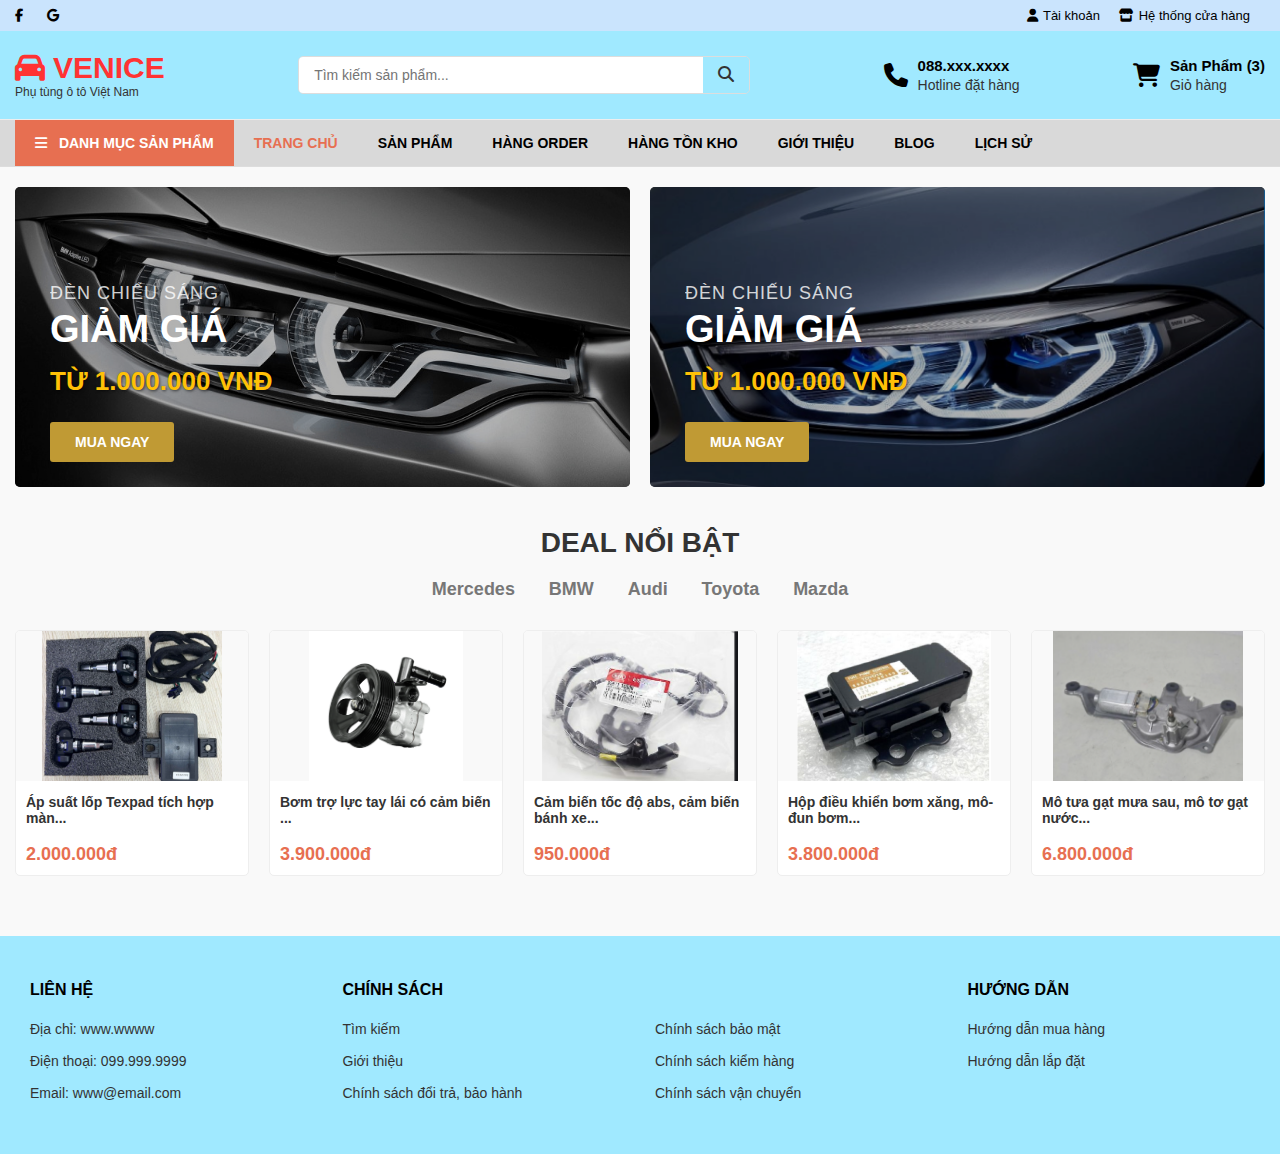
<file: user/index.html>
<!DOCTYPE html>
<html lang="vi">
<head>
    <meta charset="UTF-8">
    <meta name="viewport" content="width=device-width, initial-scale=1.0">
    <title>Venice - Phụ tùng ô tô</title>
    <link rel="stylesheet" href="css/style_Home.css">
    <link rel="stylesheet" href="https://cdnjs.cloudflare.com/ajax/libs/font-awesome/6.1.1/css/all.min.css">
</head>
<body>
    <div class="top-bar">
        <div class="container">
            <div class="top-bar-left">
                <a href="#"><i class="fa-brands fa-facebook-f"></i></a>
                <a href="#"><i class="fa-brands fa-google"></i></a>
            </div>
            <div class="top-bar-right">
                <a href="account.html"><i class="fa-solid fa-user"></i>Tài khoản</a>
                <a href="#"><i class="fa-solid fa-store"></i> Hệ thống cửa hàng</a>
            </div>
        </div>
    </div>

    <header class="main-header">
        <div class="container">
            <a href="index.html" class="logo">
                <h1><i class="fa-solid fa-car"></i> VENICE</h1>
                <p>Phụ tùng ô tô Việt Nam</p>
            </a>
            <form class="search-bar">
                <input type="text" placeholder="Tìm kiếm sản phẩm...">
                <button type="submit"><i class="fa-solid fa-magnifying-glass"></i></button>
            </form>
            <div class="header-info">
                <i class="fa-solid fa-phone"></i>
                <div>
                    <span class="phone-number">088.xxx.xxxx</span>
                    <span>Hotline đặt hàng</span>
                </div>
            </div>
            <div class="cart">
                <i class="fa-solid fa-cart-shopping"></i>
                <div>
                    <span class="cart-count">Sản Phẩm (3)</span>
                    <span><a href="cart.html"> Giỏ hàng</a></span>
                </div>
            </div>
        </div>
    </header>

    <nav class="nav-bar">
        <div class="container">
            <div class="category-menu">
                <i class="fa-solid fa-bars"></i>
                DANH MỤC SẢN PHẨM
            </div>
            <ul class="main-menu">
                <li><a href="#" class="active">TRANG CHỦ</a></li>
                <li><a href="Product_list.html">SẢN PHẨM</a></li>
                <li><a href="#">HÀNG ORDER</a></li>
                <li><a href="#">HÀNG TỒN KHO</a></li>
                <li><a href="#">GIỚI THIỆU</a></li>
                <li><a href="#">BLOG</a></li>
                <li><a href="#">LỊCH SỬ</a></li>
                <a href="#"><i class="fa-solid fa-out"></i></a>
            </ul>
        </div>
    </nav>

    <main>
        <section class="hero-section">
            <div class="container">
                <div class="hero-banner">
                    <img src="../user/image/home/ececc9c0-den-laser-o-to-1.jpg" alt="Banner 1">
                    <div class="banner-content">
                        <h3>ĐÈN CHIẾU SÁNG</h3>
                        <h2>GIẢM GIÁ</h2>
                        <p>TỪ 1.000.000 VNĐ</p>
                        <a href="#" class="btn">MUA NGAY</a>
                    </div>
                </div>
                <div class="hero-banner">
                    <img src="../user/image/home/Screenshot 2025-11-05 143840.png" alt="Banner 2">
                    <div class="banner-content">
                        <h3>ĐÈN CHIẾU SÁNG</h3>
                        <h2>GIẢM GIÁ</h2>
                        <p>TỪ 1.000.000 VNĐ</p>
                        <a href="#" class="btn">MUA NGAY</a>
                    </div>
                </div>
            </div>
        </section>

        <section class="featured-products">
            <div class="container-full">
                <h2>DEAL NỔI BẬT</h2>
                <div class="brand-filter">
                    <a href="#">Mercedes</a>
                    <a href="#">BMW</a>
                    <a href="#">Audi</a>
                    <a href="#">Toyota</a>
                    <a href="#">Mazda</a>
                </div>
                <div class="product-grid">
                    <a href = "Product_details.html">
                    <div class="product-item">
                        <img src="../user/image/home/Screenshot 2025-11-02 161816.png" alt="Ấp suất lốp">
                        <h3>Áp suất lốp Texpad tích hợp màn...</h3>
                        <p class="price">2.000.000đ</p>
                    </div>
                    </a>
                    <div class="product-item">
                        <img src="../user/image/home/Screenshot 2025-11-06 073000.png" alt="Bơm trợ lực">
                        <h3>Bơm trợ lực tay lái có cảm biến ...</h3>
                        <p class="price">3.900.000đ</p>
                    </div>
                    <div class="product-item">
                        <img src="../user/image/home/Screenshot 2025-11-06 073017.png" alt="Cảm biến ABS">
                        <h3>Cảm biến tốc độ abs, cảm biến bánh xe...</h3>
                        <p class="price">950.000đ</p>
                    </div>
                    <div class="product-item">
                        <img src="../user/image/home/Screenshot 2025-11-06 073034.png" alt="Hộp điều khiển">
                        <h3>Hộp điều khiển bơm xăng, mô-đun bơm...</h3>
                        <p class="price">3.800.000đ</p>
                    </div>
                    <div class="product-item">
                        <img src="../user/image/home/Screenshot 2025-11-06 073051.png" alt="Mô tưa gạt mưa">
                        <h3>Mô tưa gạt mưa sau, mô tơ gạt nước...</h3>
                        <p class="price">6.800.000đ</p>
                    </div>
                </div>
            </div>
        </section>
    </main>
    <footer>
        <div class="container">
            <div class="footer-col">
                <h4>LIÊN HỆ</h4>
                <p>Địa chỉ: www.wwww</p>
                <p>Điện thoại: 099.999.9999</p>
                <p>Email: www@email.com</p>
            </div>
            <div class="footer-col">
                <h4>CHÍNH SÁCH</h4>
                <ul>
                    <li><a href="#">Tìm kiếm</a></li>
                    <li><a href="#">Giới thiệu</a></li>
                    <li><a href="#">Chính sách đổi trả, bảo hành</a></li>
                </ul>
            </div>
            <div class="footer-col policy-links">
                <h4>&nbsp;</h4> 
                <ul>
                    <li><a href="#">Chính sách bảo mật</a></li>
                    <li><a href="#">Chính sách kiểm hàng</a></li>
                    <li><a href="#">Chính sách vận chuyển</a></li>
                </ul>
            </div>
            <div class="footer-col">
                <h4>HƯỚNG DẪN</h4>
                <ul>
                    <li><a href="#">Hướng dẫn mua hàng</a></li>
                    <li><a href="#">Hướng dẫn lắp đặt</a></li>
                </ul>
            </div>
        </div>
    </footer>
</body>
</html>
</file>
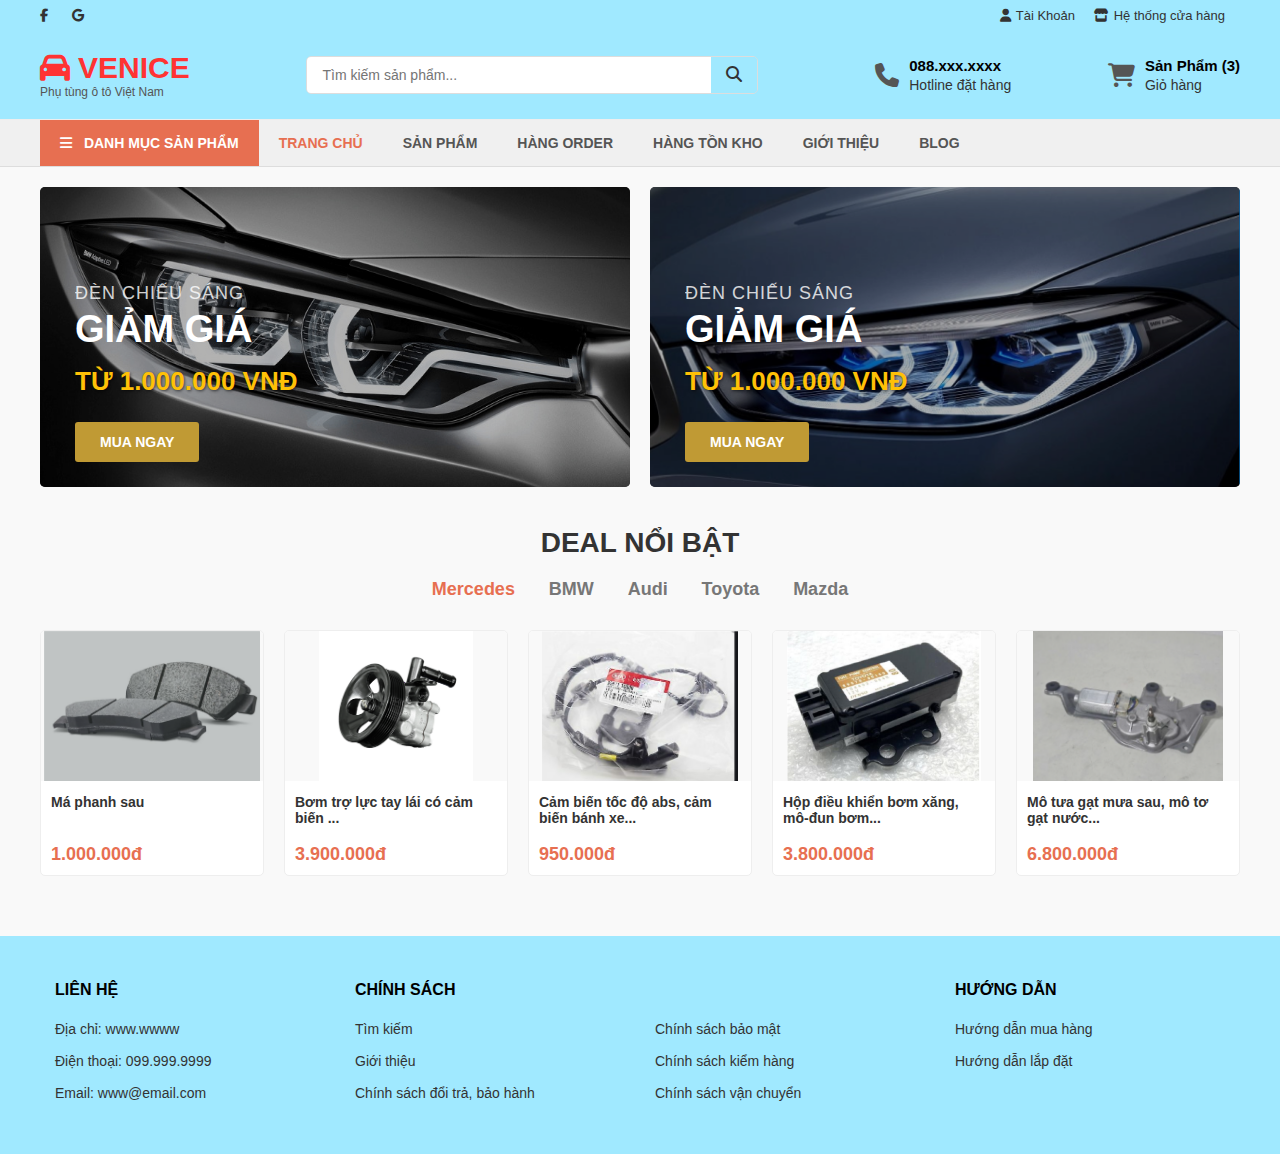
<file: TkeWEB/admin/index.html>
<!DOCTYPE html>
<html lang="vi">
<head>
    <meta charset="UTF-8">
    <meta name="viewport" content="width=device-width, initial-scale=1.0">
    <title>Venice - Phụ tùng ô tô</title>
    <link rel="stylesheet" href="css/style_Home.css">
    <link rel="stylesheet" href="https://cdnjs.cloudflare.com/ajax/libs/font-awesome/6.1.1/css/all.min.css">
</head>
<body>
    <div class="top-bar">
        <div class="container">
            <div class="top-bar-left">
                <a href="#"><i class="fa-brands fa-facebook-f"></i></a>
                <a href="#"><i class="fa-brands fa-google"></i></a>
            </div>
            <div class="top-bar-right">
                <a href="#"><i class="fa-solid fa-user"></i> Tài Khoản</a>
                <a href="#"><i class="fa-solid fa-store"></i> Hệ thống cửa hàng</a>
            </div>
        </div>
    </div>

    <header class="main-header">
        <div class="container">
            <a href="#" class="logo">
                <h1><i class="fa-solid fa-car"></i> VENICE</h1>
                <p>Phụ tùng ô tô Việt Nam</p>
            </a>
            <form class="search-bar">
                <input type="text" placeholder="Tìm kiếm sản phẩm...">
                <button type="submit"><i class="fa-solid fa-magnifying-glass"></i></button>
            </form>
            <div class="header-info">
                <i class="fa-solid fa-phone"></i>
                <div>
                    <span class="phone-number">088.xxx.xxxx</span>
                    <span>Hotline đặt hàng</span>
                </div>
            </div>
            <div class="cart">
                <i class="fa-solid fa-cart-shopping"></i>
                <div>
                    <span class="cart-count">Sản Phẩm (3)</span>
                    <span>Giỏ hàng</span>
                </div>
            </div>
        </div>
    </header>

    <nav class="nav-bar">
        <div class="container">
            <div class="category-menu">
                <i class="fa-solid fa-bars"></i>
                DANH MỤC SẢN PHẨM
            </div>
            <ul class="main-menu">
                <li><a href="#" class="active">TRANG CHỦ</a></li>
                <li><a href="#">SẢN PHẨM</a></li>
                <li><a href="#">HÀNG ORDER</a></li>
                <li><a href="#">HÀNG TỒN KHO</a></li>
                <li><a href="#">GIỚI THIỆU</a></li>
                <li><a href="#">BLOG</a></li>
            </ul>
        </div>
    </nav>

    <main>
        <section class="hero-section">
            <div class="container">
                <div class="hero-banner">
                    <img src="../admin/image/home/ececc9c0-den-laser-o-to-1.jpg" alt="Banner 1">
                    <div class="banner-content">
                        <h3>ĐÈN CHIẾU SÁNG</h3>
                        <h2>GIẢM GIÁ</h2>
                        <p>TỪ 1.000.000 VNĐ</p>
                        <a href="#" class="btn">MUA NGAY</a>
                    </div>
                </div>
                <div class="hero-banner">
                    <img src="../admin/image/home/Screenshot 2025-11-05 143840.png" alt="Banner 2">
                    <div class="banner-content">
                        <h3>ĐÈN CHIẾU SÁNG</h3>
                        <h2>GIẢM GIÁ</h2>
                        <p>TỪ 1.000.000 VNĐ</p>
                        <a href="#" class="btn">MUA NGAY</a>
                    </div>
                </div>
            </div>
        </section>

        <section class="featured-products">
            <div class="container-full">
                <h2>DEAL NỔI BẬT</h2>
                <div class="brand-filter">
                    <a href="#" class="active">Mercedes</a>
                    <a href="#">BMW</a>
                    <a href="#">Audi</a>
                    <a href="#">Toyota</a>
                    <a href="#">Mazda</a>
                </div>
                <div class="product-grid">
                    <div class="product-item">
                        <img src="../admin/image/home/Screenshot 2025-11-06 072941.png" alt="Má phanh sau">
                        <h3>Má phanh sau</h3>
                        <p class="price">1.000.000đ</p>
                    </div>
                    <div class="product-item">
                        <img src="../admin/image/home/Screenshot 2025-11-06 073000.png" alt="Bơm trợ lực">
                        <h3>Bơm trợ lực tay lái có cảm biến ...</h3>
                        <p class="price">3.900.000đ</p>
                    </div>
                    <div class="product-item">
                        <img src="../admin/image/home/Screenshot 2025-11-06 073017.png" alt="Cảm biến ABS">
                        <h3>Cảm biến tốc độ abs, cảm biến bánh xe...</h3>
                        <p class="price">950.000đ</p>
                    </div>
                    <div class="product-item">
                        <img src="../admin/image/home/Screenshot 2025-11-06 073034.png" alt="Hộp điều khiển">
                        <h3>Hộp điều khiển bơm xăng, mô-đun bơm...</h3>
                        <p class="price">3.800.000đ</p>
                    </div>
                    <div class="product-item">
                        <img src="../admin/image/home/Screenshot 2025-11-06 073051.png" alt="Mô tưa gạt mưa">
                        <h3>Mô tưa gạt mưa sau, mô tơ gạt nước...</h3>
                        <p class="price">6.800.000đ</p>
                    </div>
                </div>
            </div>
        </section>
    </main>

    <footer>
        <div class="container">
            <div class="footer-col">
                <h4>LIÊN HỆ</h4>
                <p>Địa chỉ: www.wwww</p>
                <p>Điện thoại: 099.999.9999</p>
                <p>Email: www@email.com</p>
            </div>
            <div class="footer-col">
                <h4>CHÍNH SÁCH</h4>
                <ul>
                    <li><a href="#">Tìm kiếm</a></li>
                    <li><a href="#">Giới thiệu</a></li>
                    <li><a href="#">Chính sách đổi trả, bảo hành</a></li>
                </ul>
            </div>
            <div class="footer-col policy-links">
                <h4>&nbsp;</h4> 
                <ul>
                    <li><a href="#">Chính sách bảo mật</a></li>
                    <li><a href="#">Chính sách kiểm hàng</a></li>
                    <li><a href="#">Chính sách vận chuyển</a></li>
                </ul>
            </div>
            <div class="footer-col">
                <h4>HƯỚNG DẪN</h4>
                <ul>
                    <li><a href="#">Hướng dẫn mua hàng</a></li>
                    <li><a href="#">Hướng dẫn lắp đặt</a></li>
                </ul>
            </div>
        </div>
    </footer>

</body>
</html>
</file>
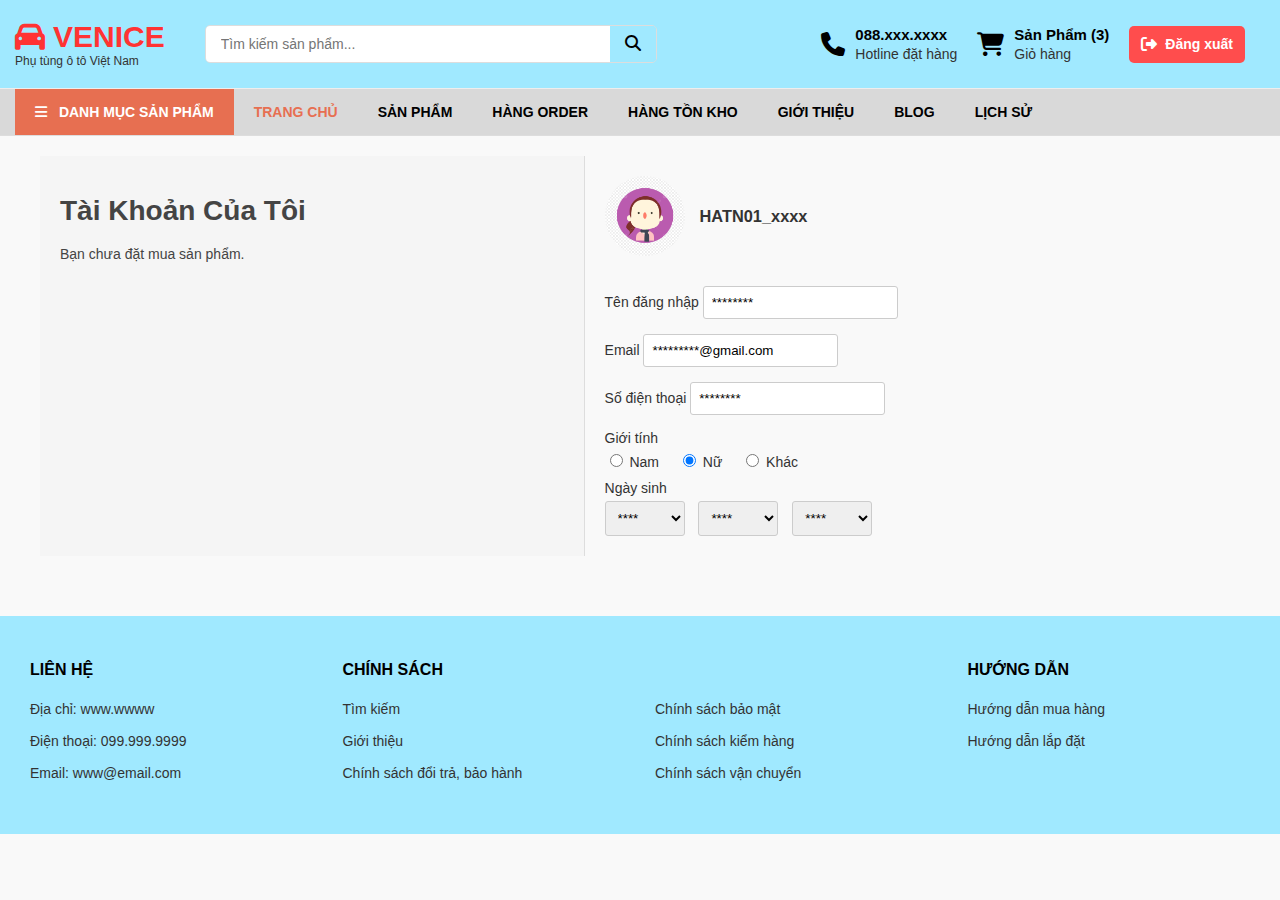
<file: user/account.html>
<!DOCTYPE html>
<html lang="en">
<head>
    <meta charset="UTF-8">
    <meta name="viewport" content="width=device-width, initial-scale=1.0">
    <link rel="stylesheet" href="css/style_account.css">
    <link rel="stylesheet" href="https://cdnjs.cloudflare.com/ajax/libs/font-awesome/6.1.1/css/all.min.css">
    <title>Document</title>
</head>
<body>
    <header class="main-header">
        <div class="container">
            <a href="index.html" class="logo">
                <h1><i class="fa-solid fa-car"></i> VENICE</h1>
                <p>Phụ tùng ô tô Việt Nam</p>
            </a>
            <form class="search-bar">
                <input type="text" placeholder="Tìm kiếm sản phẩm...">
                <button type="submit"><i class="fa-solid fa-magnifying-glass"></i></button>
            </form>
            <div class="header-info">
                <i class="fa-solid fa-phone"></i>
                <div>
                    <span class="phone-number">088.xxx.xxxx</span>
                    <span>Hotline đặt hàng</span>
                </div>
            </div>
            <div class="cart">
                <i class="fa-solid fa-cart-shopping"></i>
                <div>
                    <span class="cart-count">Sản Phẩm (3)</span>
                    <span> <a href="cart.html">Giỏ hàng</a></span>
                </div>
            </div>
            <div class="box-user">
                <a href="login.html" id="logout-button" class="logout-btn">
                   <i class="fa-solid fa-right-from-bracket"></i> 
                <span>Đăng xuất</span>
                </a>
            </div>
        </div>
    </header>
    <nav class="nav-bar">
        <div class="container">
            <div class="category-menu">
                <i class="fa-solid fa-bars"></i>
                DANH MỤC SẢN PHẨM
            </div>
            <ul class="main-menu">
                <li><a href="#" class="active">TRANG CHỦ</a></li>
                <li><a href="Product_list.html">SẢN PHẨM</a></li>
                <li><a href="#">HÀNG ORDER</a></li>
                <li><a href="#">HÀNG TỒN KHO</a></li>
                <li><a href="#">GIỚI THIỆU</a></li>
                <li><a href="#">BLOG</a></li>
                <li><a href="#">LỊCH SỬ</a></li>
                <a href="#"><i class="fa-solid fa-out"></i></a>
            </ul>
        </div>
    </nav>
    <main class="main">
        <div class="left-panel">
            <h1 class="page-title-cart">Tài Khoản Của Tôi</h1>
            <p>Bạn chưa đặt mua sản phẩm.</p>
        </div>

        <div class="right-panel">
            <div class="profile">
                <img src="../user/image/account/pngtree-user-flat-character-avatar-png-png-image_4654505.jpg" alt="avatar" class="avatar">
                <h3>HATN01_xxxx</h3>
            </div>

            <form class="account-form">
                <label>Tên đăng nhập
                    <input type="text" value="********" readonly>
                </label>
                <label>Email
                    <input type="text" value="*********@gmail.com" readonly>
                </label>
                <label>Số điện thoại
                    <input type="text" value="********" readonly>
                </label>
                <label>Giới tính</label>
                <div class="gender">
                    <label><input type="radio" name="gender"> Nam</label>
                    <label><input type="radio" name="gender" checked> Nữ</label>
                    <label><input type="radio" name="gender"> Khác</label>
                </div>
                <label>Ngày sinh</label>
                <div class="dob">
                    <select><option>****</option></select>
                    <select><option>****</option></select>
                    <select><option>****</option></select>
                </div>
            </form>
        </div>
    </main>
    <footer>
        <div class="container">
            <div class="footer-col">
                <h4>LIÊN HỆ</h4>
                <p>Địa chỉ: www.wwww</p>
                <p>Điện thoại: 099.999.9999</p>
                <p>Email: www@email.com</p>
            </div>
            <div class="footer-col">
                <h4>CHÍNH SÁCH</h4>
                <ul>
                    <li><a href="#">Tìm kiếm</a></li>
                    <li><a href="#">Giới thiệu</a></li>
                    <li><a href="#">Chính sách đổi trả, bảo hành</a></li>
                </ul>
            </div>
            <div class="footer-col policy-links">
                <h4>&nbsp;</h4> 
                <ul>
                    <li><a href="#">Chính sách bảo mật</a></li>
                    <li><a href="#">Chính sách kiểm hàng</a></li>
                    <li><a href="#">Chính sách vận chuyển</a></li>
                </ul>
            </div>
            <div class="footer-col">
                <h4>HƯỚNG DẪN</h4>
                <ul>
                    <li><a href="#">Hướng dẫn mua hàng</a></li>
                    <li><a href="#">Hướng dẫn lắp đặt</a></li>
                </ul>
            </div>
        </div>
    </footer>
    <script src="js/register.js"></script>
</body>
</html>
</file>
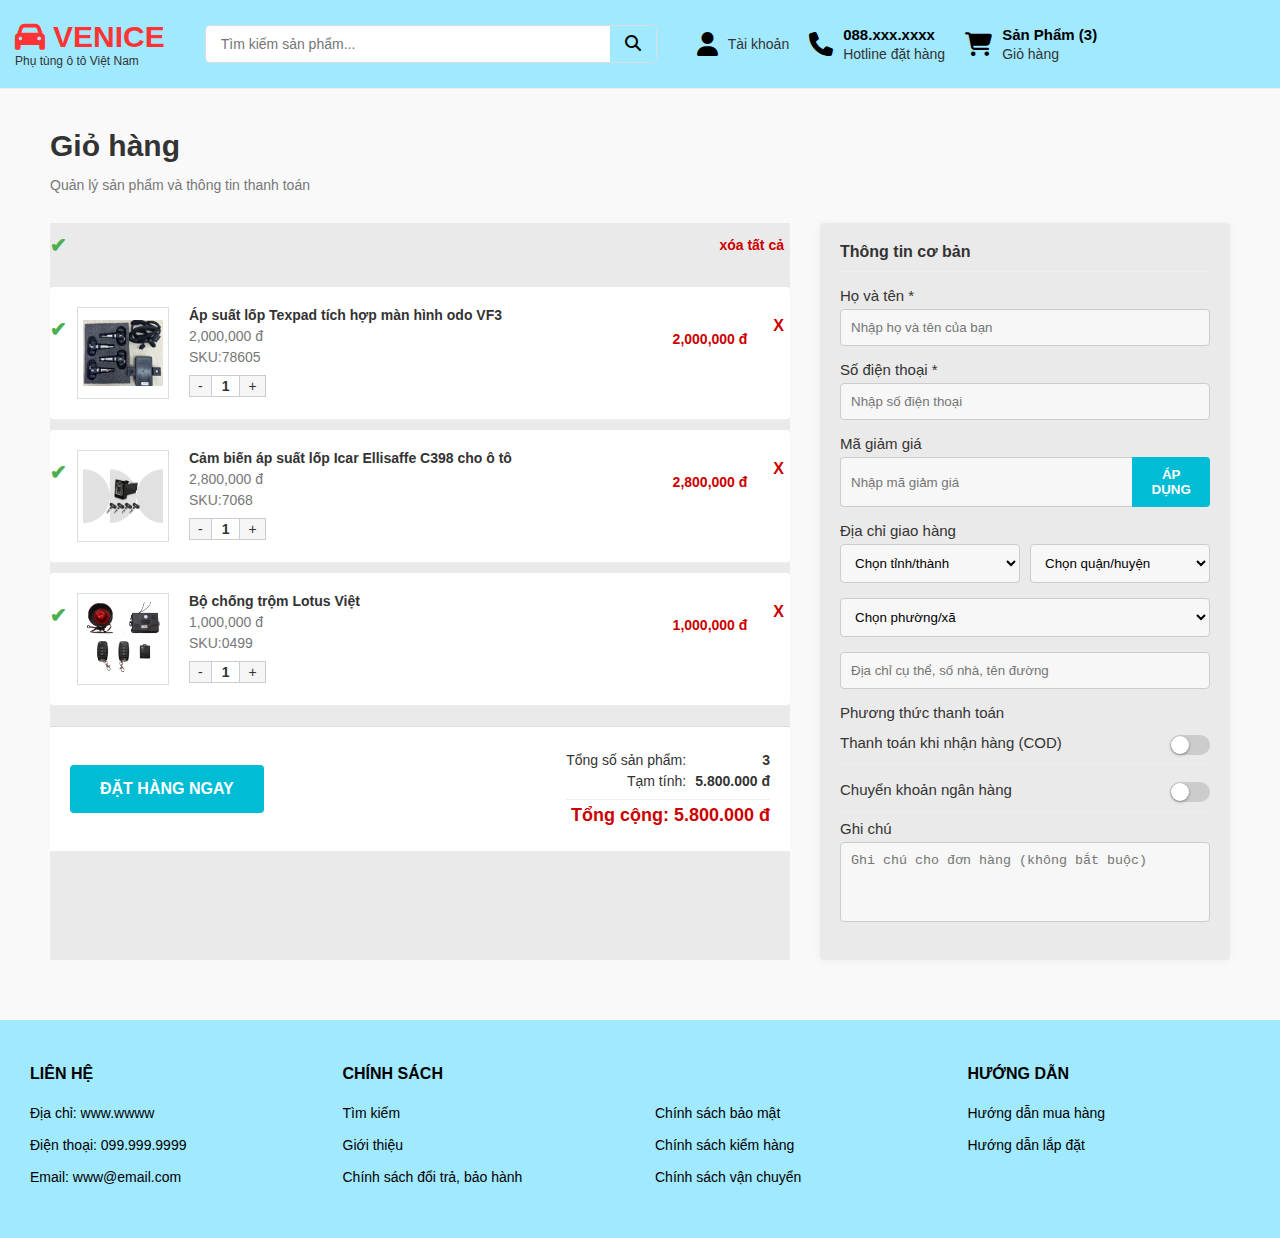
<file: user/cart.html>
<!DOCTYPE html>
<html lang="vi">
<head>
    <meta charset="UTF-8">
    <meta name="viewport" content="width=device-width, initial-scale=1.0">
    <title>Giỏ Hàng - VENICE</title>
    <link rel="stylesheet" href="css/style_cart.css"> </head>
    <link rel="stylesheet" href="https://cdnjs.cloudflare.com/ajax/libs/font-awesome/6.1.1/css/all.min.css">
<body>
    <header class="main-header">
        <div class="container">
            <a href="index.html" class="logo">
                <h1><i class="fa-solid fa-car"></i> VENICE</h1>
                <p>Phụ tùng ô tô Việt Nam</p>
            </a>
            <form class="search-bar">
                <input type="text" placeholder="Tìm kiếm sản phẩm...">
                <button type="submit"><i class="fa-solid fa-magnifying-glass"></i></button>
            </form>
            <div class="box-user">
                <i class="fa-solid fa-user"></i>
                <div>
                    <span><a href="account.html">Tài khoản </a></span>
                </div>
            </div>
            <div class="header-info">
                <i class="fa-solid fa-phone"></i>
                <div>
                    <span class="phone-number">088.xxx.xxxx</span>
                    <span>Hotline đặt hàng</span>
                </div>
            </div>
            <div class="cart">
                <i class="fa-solid fa-cart-shopping"></i>
                <div>
                    <span class="cart-count">Sản Phẩm (3)</span>
                    <span><a href="cart.html"> Giỏ hàng</a></span>
                </div>
            </div>
        </div>
    </header>

    <main class="cart-container">
        <h1 class="page-title-cart">Giỏ hàng</h1>
        <p class="page-subtitle">Quản lý sản phẩm và thông tin thanh toán</p>

        <div class="cart-main-layout">
            <section class="cart-items-section">
                <div class="cart-header">
                    <span class="icon-checked">✔</span>
                    <button class="btn-remove-all">xóa tất cả</button>
                </div>

                <a class="cart-item" href="Product_details.html">
                    
                    <span class="icon-checked item-check">✔</span>
                    
                    <div class="item-details">
                        <img src="../user/image/cart/Screenshot 2025-11-02 161816.png" alt="Áp suất lốp Texpad" class="item-image">
                        <div class="item-info">
                            <p class="item-name">Áp suất lốp Texpad tích hợp màn hình odo VF3</p>
                            <p class="item-price-unit">2,000,000 đ</p>
                            <p class="item-sku">SKU:78605</p>
                            <div class="item-quantity">
                                <span class="qty-control">-</span>
                                <span class="qty-value">1</span>
                                <span class="qty-control">+</span>
                            </div>
                        </div>
                    </div>
                    <p class="item-total-price">2,000,000 đ</p>
                    <button class="btn-remove-item">X</button>
                    </a>
                </a>

                <div class="cart-item">
                    <span class="icon-checked item-check">✔</span>
                    <div class="item-details">
                        <img src="../user/image/cart/Screenshot 2025-11-06 074347.png" alt="Cảm biến áp suất lốp Icar" class="item-image">
                        <div class="item-info">
                            <p class="item-name">Cảm biến áp suất lốp Icar Ellisaffe C398 cho ô tô</p>
                            <p class="item-price-unit">2,800,000 đ</p>
                            <p class="item-sku">SKU:7068</p>
                            <div class="item-quantity">
                                <span class="qty-control">-</span>
                                <span class="qty-value">1</span>
                                <span class="qty-control">+</span>
                            </div>
                        </div>
                    </div>
                    <p class="item-total-price">2,800,000 đ</p>
                    <button class="btn-remove-item">X</button>
                </div>

                <div class="cart-item">
                    <span class="icon-checked item-check">✔</span>
                    <div class="item-details">
                        <img src="../user/image/cart/Screenshot 2025-11-06 074413.png" alt="Bộ chống trộm Lotus Việt" class="item-image">
                        <div class="item-info">
                            <p class="item-name">Bộ chống trộm Lotus Việt</p>
                            <p class="item-price-unit">1,000,000 đ</p>
                            <p class="item-sku">SKU:0499</p>
                            <div class="item-quantity">
                                <span class="qty-control">-</span>
                                <span class="qty-value">1</span>
                                <span class="qty-control">+</span>
                            </div>
                        </div>
                    </div>
                    <p class="item-total-price">1,000,000 đ</p>
                    <button class="btn-remove-item">X</button>
                </div>

                <div class="cart-summary">
                    <button class="btn-checkout">ĐẶT HÀNG NGAY</button>
                    <div class="summary-details">
                        <p>Tổng số sản phẩm: <span>3</span></p>
                        <p>Tạm tính: <span>5.800.000 đ</span></p>
                        <p class="total-final">Tổng cộng: <span>5.800.000 đ</span></p>
                    </div>
                </div>
            </section>

            <section class="checkout-form-section">
                <div class="form-group-box basic-info">
                    <h2>Thông tin cơ bản</h2>
                    <label for="name">Họ và tên *</label>
                    <input type="text" id="name" placeholder="Nhập họ và tên của bạn">
                    <label for="phone">Số điện thoại *</label>
                    <input type="text" id="phone" placeholder="Nhập số điện thoại">

                    <label for="discount">Mã giảm giá</label>
                    <div class="discount-area">
                        <input type="text" id="discount" placeholder="Nhập mã giảm giá">
                        <button class="btn-apply">ÁP DỤNG</button>
                    </div>
                </div>

                <div class="form-group-box shipping-address">   
                    <label for="name">Địa chỉ giao hàng</label>
                    <div class="select-row">
                        <select name="province" id="province"><option value="">Chọn tỉnh/thành</option></select>
                        <select name="district" id="district"><option value="">Chọn quận/huyện</option></select>
                    </div>
                    <select name="ward" id="ward"><option value="">Chọn phường/xã</option></select>
                    <input type="text" placeholder="Địa chỉ cụ thể, số nhà, tên đường">
                </div>

                <div class="form-group-box payment-method">
                    <label for="name">Phương thức thanh toán</label>
                    <div class="radio-option">
                        <label>Thanh toán khi nhận hàng (COD)</label>
                        <span class="toggle-switch"></span>
                    </div>
                    <div class="radio-option">
                        <label>Chuyển khoản ngân hàng</label>
                        <span class="toggle-switch "></span> 
                        <!-- /*active */ -->
                    </div>
                </div>

                <div class="form-group-box notes">
                    <label for="name">Ghi chú</label>
                    <textarea placeholder="Ghi chú cho đơn hàng (không bắt buộc)"></textarea>
                </div>
            </section>
        </div>
    </main>

    <footer>
        <div class="container">
            <div class="footer-col">
                <h4>LIÊN HỆ</h4>
                <p>Địa chỉ: www.wwww</p>
                <p>Điện thoại: 099.999.9999</p>
                <p>Email: www@email.com</p>
            </div>
            <div class="footer-col">
                <h4>CHÍNH SÁCH</h4>
                <ul>
                    <li><a href="#">Tìm kiếm</a></li>
                    <li><a href="#">Giới thiệu</a></li>
                    <li><a href="#">Chính sách đổi trả, bảo hành</a></li>
                </ul>
            </div>
            <div class="footer-col policy-links">
                <h4>&nbsp;</h4> 
                <ul>
                    <li><a href="#">Chính sách bảo mật</a></li>
                    <li><a href="#">Chính sách kiểm hàng</a></li>
                    <li><a href="#">Chính sách vận chuyển</a></li>
                </ul>
            </div>
            <div class="footer-col">
                <h4>HƯỚNG DẪN</h4>
                <ul>
                    <li><a href="#">Hướng dẫn mua hàng</a></li>
                    <li><a href="#">Hướng dẫn lắp đặt</a></li>
                </ul>
            </div>
        </div>
    </footer>
</body>
</html>
</file>
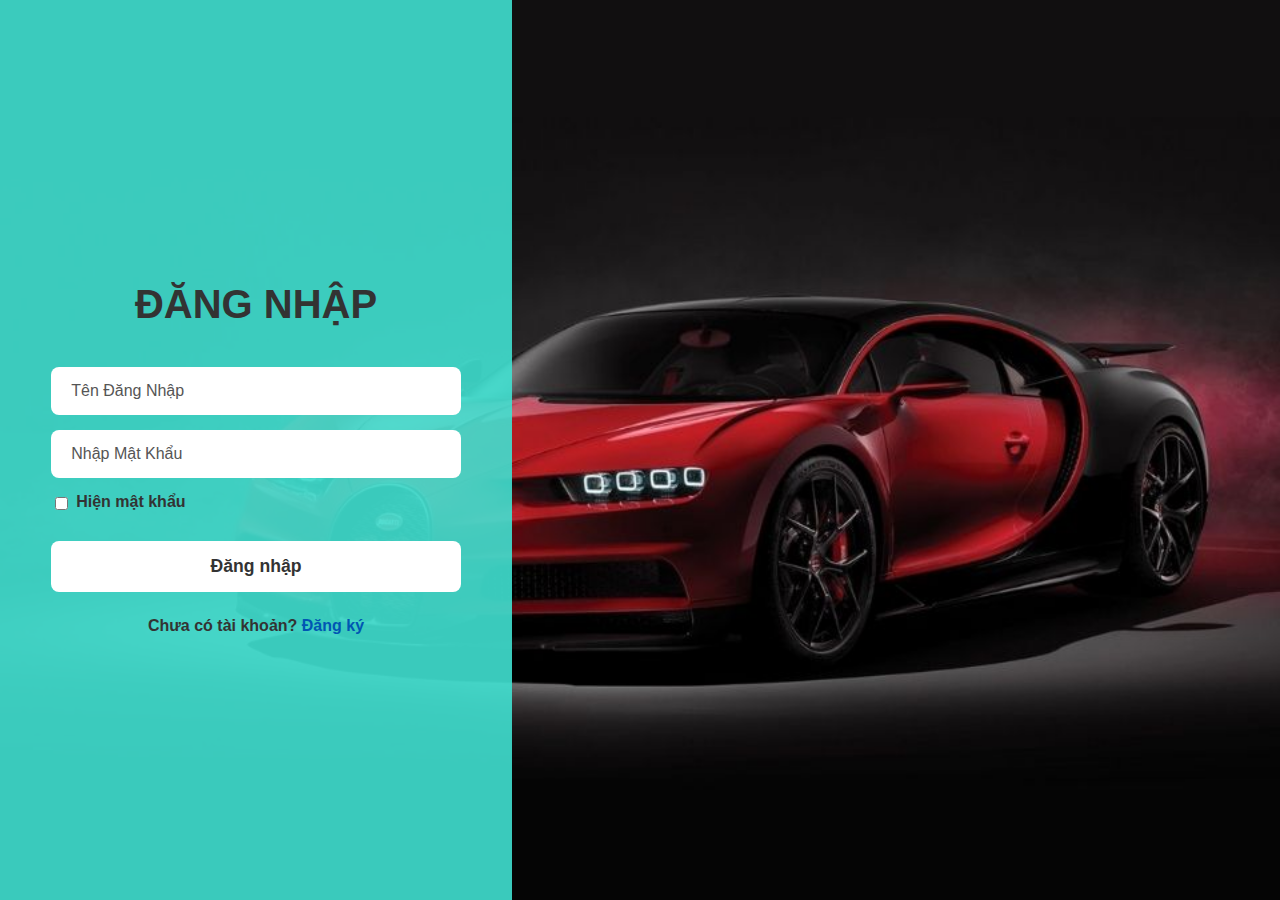
<file: user/login.html>
<!DOCTYPE html>
<html lang="vi">
<head>
    <meta charset="UTF-8">
    <meta name="viewport" content="width=device-width, initial-scale=1.0">
    <title>Đăng Nhập</title>
    <link rel="stylesheet" href="css/style.css">
</head>
<body>

    <div class="full-page-container">
        <div class="form-overlay">
            <form id="login-form">
                <h2>ĐĂNG NHẬP</h2>
                
                <input type="text" id="login-username" placeholder="Tên Đăng Nhập" required>
                
                <input type="password" id="login-password" placeholder="Nhập Mật Khẩu" required>
                
                <div class="options">
                    <input type="checkbox" id="show-password">
                    <label for="show-password">Hiện mật khẩu</label>
                </div>
                <button type="submit" class="submit-button">Đăng nhập</button>
                
                <p class="toggle-link">
                    Chưa có tài khoản? <a href="register.html">Đăng ký</a>
                </p>
            </form>
        </div>
    </div>

    <script src="js/login.js"></script>

</body>
</html>
</file>
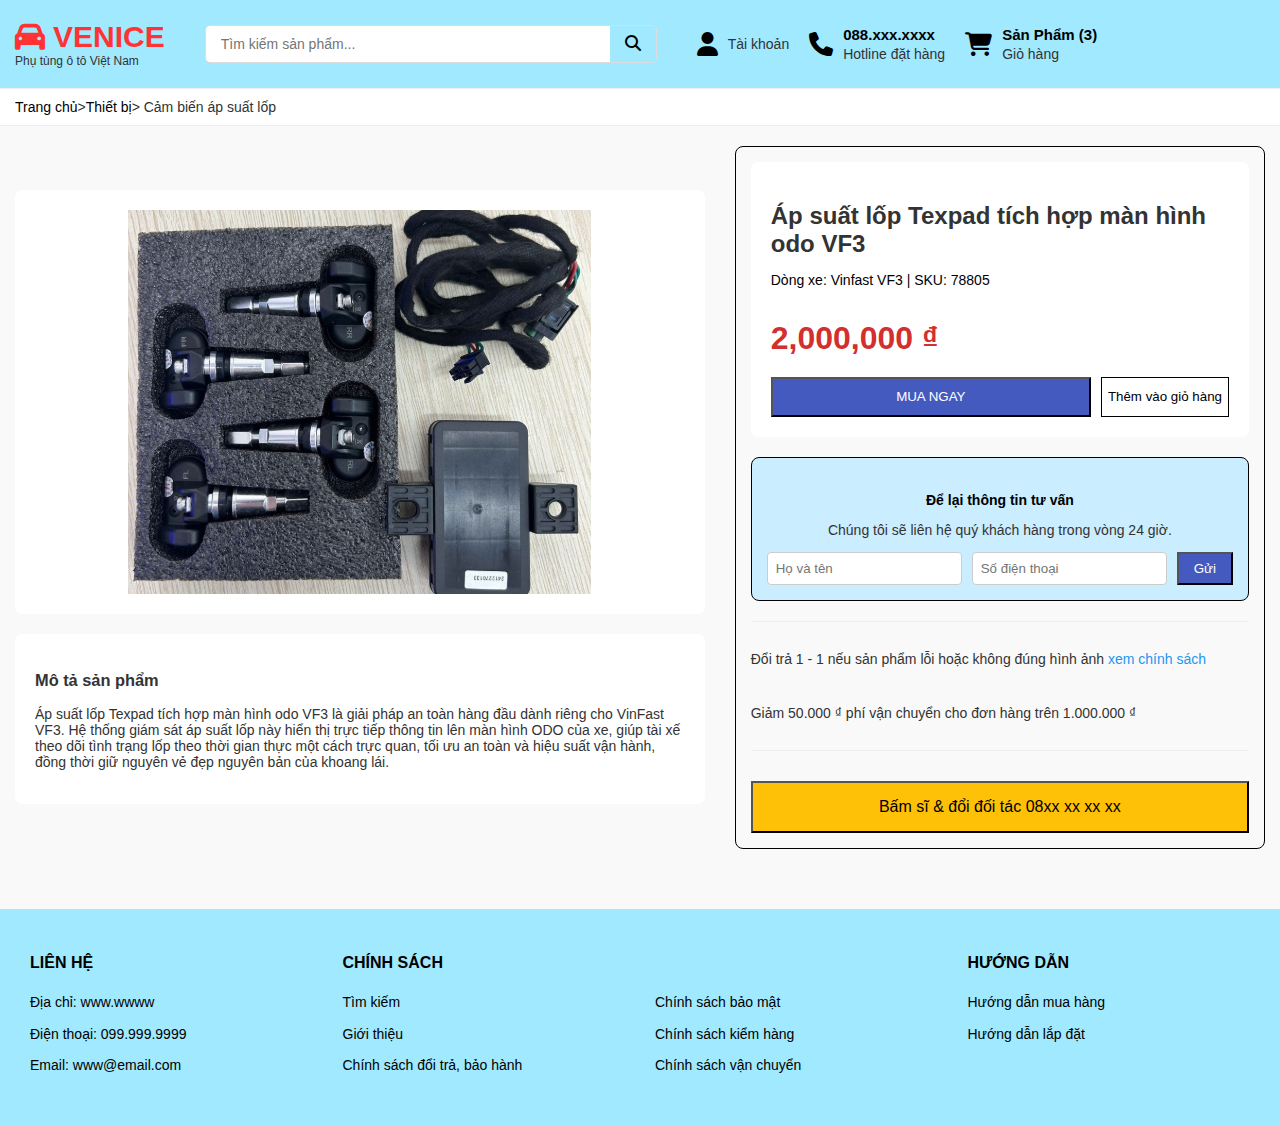
<file: user/Product_details.html>
<!DOCTYPE html>
<html lang="vi">
<head>
    <meta charset="UTF-8">
    <meta name="viewport" content="width=device-width, initial-scale=1.0">
    <title>Trang chi tiết sản phẩm | VENICE</title>
    <link rel="stylesheet" href="css/style_Product_details.css">
    <link rel="stylesheet" href="https://cdnjs.cloudflare.com/ajax/libs/font-awesome/6.1.1/css/all.min.css">
</head>
<body>
    <header class="main-header">
        <div class="container">
            <a href="index.html" class="logo">
                <h1><i class="fa-solid fa-car"></i> VENICE</h1>
                <p>Phụ tùng ô tô Việt Nam</p>
            </a>
            <form class="search-bar">
                <input type="text" placeholder="Tìm kiếm sản phẩm...">
                <button type="submit"><i class="fa-solid fa-magnifying-glass"></i></button>
            </form>
            <div class="box-user">
                <i class="fa-solid fa-user"></i>
                <div>
                    <span><a href="account.html">Tài khoản </a></span>
                </div>
            </div>
            <div class="header-info">
                <i class="fa-solid fa-phone"></i>
                <div>
                    <span class="phone-number">088.xxx.xxxx</span>
                    <span>Hotline đặt hàng</span>
                </div>
            </div>
            <div class="cart">
                <i class="fa-solid fa-cart-shopping"></i>
                <div>
                    <span class="cart-count">Sản Phẩm (3)</span>
                    <span> <a href="cart.html">Giỏ hàng</a></span>
                </div>
            </div>
        </div>
    </header>

    <section class="breadcrumb-section">
        <div class="container">
            <a href="#">Trang chủ</a>><a href="#">Thiết bị</a>> Cảm biến áp suất lốp
        </div>
    </section>
    <main class="product-detail-main">
        <div class="container product-layout">
            
            <div class="product-left-column">
                <div class="product-image-container">
                    <img src="../user/image/details/Screenshot 2025-11-02 161816.png">
                </div>
                
                <section class="product-description-block">
                    <h3>Mô tả sản phẩm</h3>
                    <p>Áp suất lốp Texpad tích hợp màn hình odo VF3 là giải pháp an toàn hàng đầu dành riêng cho VinFast VF3. Hệ thống giám sát áp suất lốp này hiển thị trực tiếp thông tin lên màn hình ODO của xe, giúp tài xế theo dõi tình trạng lốp theo thời gian thực một cách trực quan, tối ưu an toàn và hiệu suất vận hành, đồng thời giữ nguyên vẻ đẹp nguyên bản của khoang lái.</p>
                </section>
            </div>

            <div class="product-right-column">
                <div class="product-info-card">
                    <h2>Áp suất lốp Texpad tích hợp màn hình odo VF3</h2>
                    <p class="product-sku">Dòng xe: Vinfast VF3 | SKU: 78805</p>
                    <p class="product-price">2,000,000 ₫</p>
                    
                    <div class="buy-actions">
                        <button class="btn btn-primary">MUA NGAY</button>
                        <button class="btn btn-secondary">Thêm vào giỏ hàng</button>
                    </div>
                </div>

                <div class="consultation-block">
                    <h4>Để lại thông tin tư vấn</h4>
                    <p>Chúng tôi sẽ liên hệ quý khách hàng trong vòng 24 giờ.</p>
                    <form class="consultation-form">
                        <input type="text" placeholder="Họ và tên">
                        <input type="tel" placeholder="Số điện thoại">
                        <button type="submit" class="btn btn-submit">Gửi</button>
                    </form>
                </div>
                
                <div class="policy-info">
                    <p>Đổi trả 1 - 1 nếu sản phẩm lỗi hoặc không đúng hình ảnh <a href="#">xem chính sách</a></p>
                    <p>Giảm 50.000 ₫ phí vận chuyển cho đơn hàng trên 1.000.000 ₫</p>
                </div>

                <button class="btn btn-contact">
                    Bấm sĩ & đổi đối tác 08xx xx xx xx
                </button>
            </div>

        </div>
    </main>

    <footer>
        <div class="container">
            <div class="footer-col">
                <h4>LIÊN HỆ</h4>
                <p>Địa chỉ: www.wwww</p>
                <p>Điện thoại: 099.999.9999</p>
                <p>Email: www@email.com</p>
            </div>
            <div class="footer-col">
                <h4>CHÍNH SÁCH</h4>
                <ul>
                    <li><a href="#">Tìm kiếm</a></li>
                    <li><a href="#">Giới thiệu</a></li>
                    <li><a href="#">Chính sách đổi trả, bảo hành</a></li>
                </ul>
            </div>
            <div class="footer-col policy-links">
                <h4>&nbsp;</h4> 
                <ul>
                    <li><a href="#">Chính sách bảo mật</a></li>
                    <li><a href="#">Chính sách kiểm hàng</a></li>
                    <li><a href="#">Chính sách vận chuyển</a></li>
                </ul>
            </div>
            <div class="footer-col">
                <h4>HƯỚNG DẪN</h4>
                <ul>
                    <li><a href="#">Hướng dẫn mua hàng</a></li>
                    <li><a href="#">Hướng dẫn lắp đặt</a></li>
                </ul>
            </div>
        </div>
    </footer>
</body>
</html>
</file>
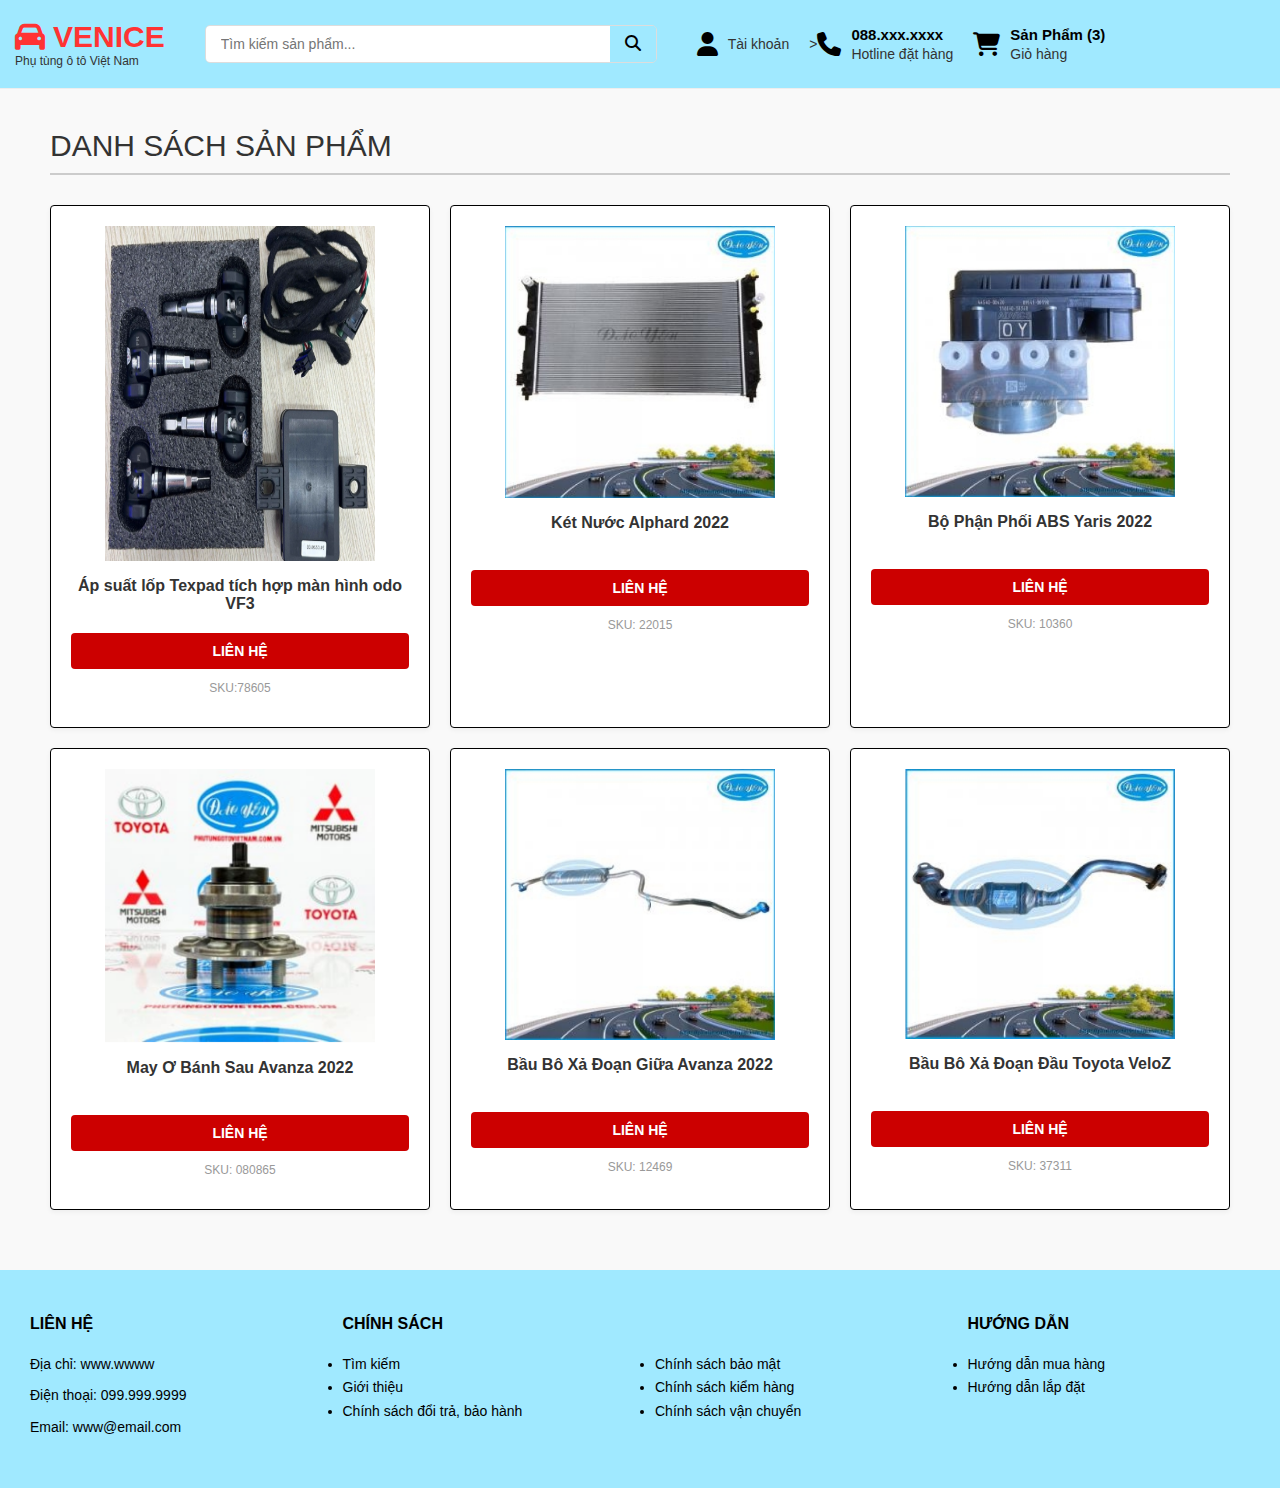
<file: user/Product_list.html>
<!DOCTYPE html>
<html lang="vi">
<head>
    <meta charset="UTF-8">
    <meta name="viewport" content="width=device-width, initial-scale=1.0">
    <title>Danh Sách Sản Phẩm - VENICE</title>
    <link rel="stylesheet" href="css/style_Product_list.css"> </head>
    <link rel="stylesheet" href="https://cdnjs.cloudflare.com/ajax/libs/font-awesome/6.1.1/css/all.min.css">
<body>
    <header class="main-header">
        <div class="container">
            <a href="index.html" class="logo">
                <h1><i class="fa-solid fa-car"></i> VENICE</h1>
                <p>Phụ tùng ô tô Việt Nam</p>
            </a>
            <form class="search-bar">
                <input type="text" placeholder="Tìm kiếm sản phẩm...">
                <button type="submit"><i class="fa-solid fa-magnifying-glass"></i></button>
            </form>
            <div class="box-user">
                <i class="fa-solid fa-user"></i>
                <div>
                    <span><a href="account.html">Tài khoản </a></span>
                </div>
            </div>>
            <div class="header-info">
                <i class="fa-solid fa-phone"></i>
                <div>
                    <span class="phone-number">088.xxx.xxxx</span>
                    <span>Hotline đặt hàng</span>
                </div>
            </div>
            <div class="cart">
                <i class="fa-solid fa-cart-shopping"></i>
                <div>
                    <span class="cart-count">Sản Phẩm (3)</span>
                    <span> <a href="cart.html">Giỏ hàng</a></span>
                </div>
            </div>
        </div>
    </header>

    <main class="main-content">
        <h1 class="page-title">DANH SÁCH SẢN PHẨM</h1>

        <section class="product-grid">
            <div class="product-card">
                <div class="product-image">
                   <a href="Product_details.html"> <img src="../user/image/list/Screenshot 2025-11-02 161816.png" alt="Áp suất lốp Texpad tích hợp màn hình odo VF3", style="height: 335px"></a>
                   
                </div>
                <div class="product-details">
                    <p class="product-name">Áp suất lốp Texpad tích hợp màn hình odo VF3</p>
                    <a href="#" class="contact-link">LIÊN HỆ</a>
                    <p class="product-id">SKU:78605</p>
                </div>
            </div>
            <div class="product-card">
                <div class="product-image">
                    <img src="../user/image/list/Screenshot 2025-11-06 072245.png" alt="Két Nước Alphard 2022 16400-37311">
                </div>
                <div class="product-details">
                    <p class="product-name">Két Nước Alphard 2022</p>
              
                    <a href="#" class="contact-link">LIÊN HỆ</a>
                    <p class="product-id">SKU: 22015</p>
                </div>
            </div>
            <div class="product-card">
                <div class="product-image">
                    <img src="../user/image/list/Screenshot 2025-11-06 072302.png" alt="Bộ Phận Phối ABS Yaris 2022 44050-0D090">
                </div>
                <div class="product-details">
                    <p class="product-name">Bộ Phận Phối ABS Yaris 2022 </p>
                    <a href="#" class="contact-link">LIÊN HỆ</a>
                    <p class="product-id">SKU: 10360</p>
                </div>
            </div>
            <div class="product-card">
                <div class="product-image">
                    <img src="../user/image/list/Screenshot 2025-11-06 072320.png" alt="May Ơ Bánh Sau Avanza 2022 42410-BZ140">
                </div>
                <div class="product-details">
                    <p class="product-name">May Ơ Bánh Sau Avanza 2022 </p>
                   
                    <a href="#" class="contact-link">LIÊN HỆ</a>
                    <p class="product-id">SKU: 080865</p>
                </div>
            </div>
            <div class="product-card">
                <div class="product-image">
                    <img src="..//user/image/list/Screenshot 2025-11-06 072335.png" alt="Bầu Bô Xả Đoạn Giữa Avanza 2022 17420-BZ010">
                </div>
                <div class="product-details">
                    <p class="product-name">Bầu Bô Xả Đoạn Giữa Avanza 2022 </p>
 
                    <a href="#" class="contact-link">LIÊN HỆ</a>
                    <p class="product-id">SKU: 12469</p>
                </div>
            </div>
            <div class="product-card">
                <div class="product-image">
                    <img src="../user/image/list/Screenshot 2025-11-06 072434.png" alt="Bầu Bô Xả Đoạn Đầu Toyota VeloZ 17410-BZR70">
                </div>
                <div class="product-details">
                    <p class="product-name">Bầu Bô Xả Đoạn Đầu Toyota VeloZ </p>
      
                    <a href="#" class="contact-link">LIÊN HỆ</a>
                    <p class="product-id">SKU: 37311</p>
                </div>
            </div>
        </section>
    </main>

    <footer>
        <div class="container">
            <div class="footer-col">
                <h4>LIÊN HỆ</h4>
                <p>Địa chỉ: www.wwww</p>
                <p>Điện thoại: 099.999.9999</p>
                <p>Email: www@email.com</p>
            </div>
            <div class="footer-col">
                <h4>CHÍNH SÁCH</h4>
                    <li><a href="#">Tìm kiếm</a></li>
                    <li><a href="#">Giới thiệu</a></li>
                    <li><a href="#">Chính sách đổi trả, bảo hành</a></li>

            </div>
            <div class="footer-col policy-links">
                <h4>&nbsp;</h4> 

                    <li><a href="#">Chính sách bảo mật</a></li>
                    <li><a href="#">Chính sách kiểm hàng</a></li>
                    <li><a href="#">Chính sách vận chuyển</a></li>

            </div>
            <div class="footer-col">
                <h4>HƯỚNG DẪN</h4>

                    <li><a href="#">Hướng dẫn mua hàng</a></li>
                    <li><a href="#">Hướng dẫn lắp đặt</a></li>

            </div>
        </div>
    </footer>
</body>
</html>
</file>
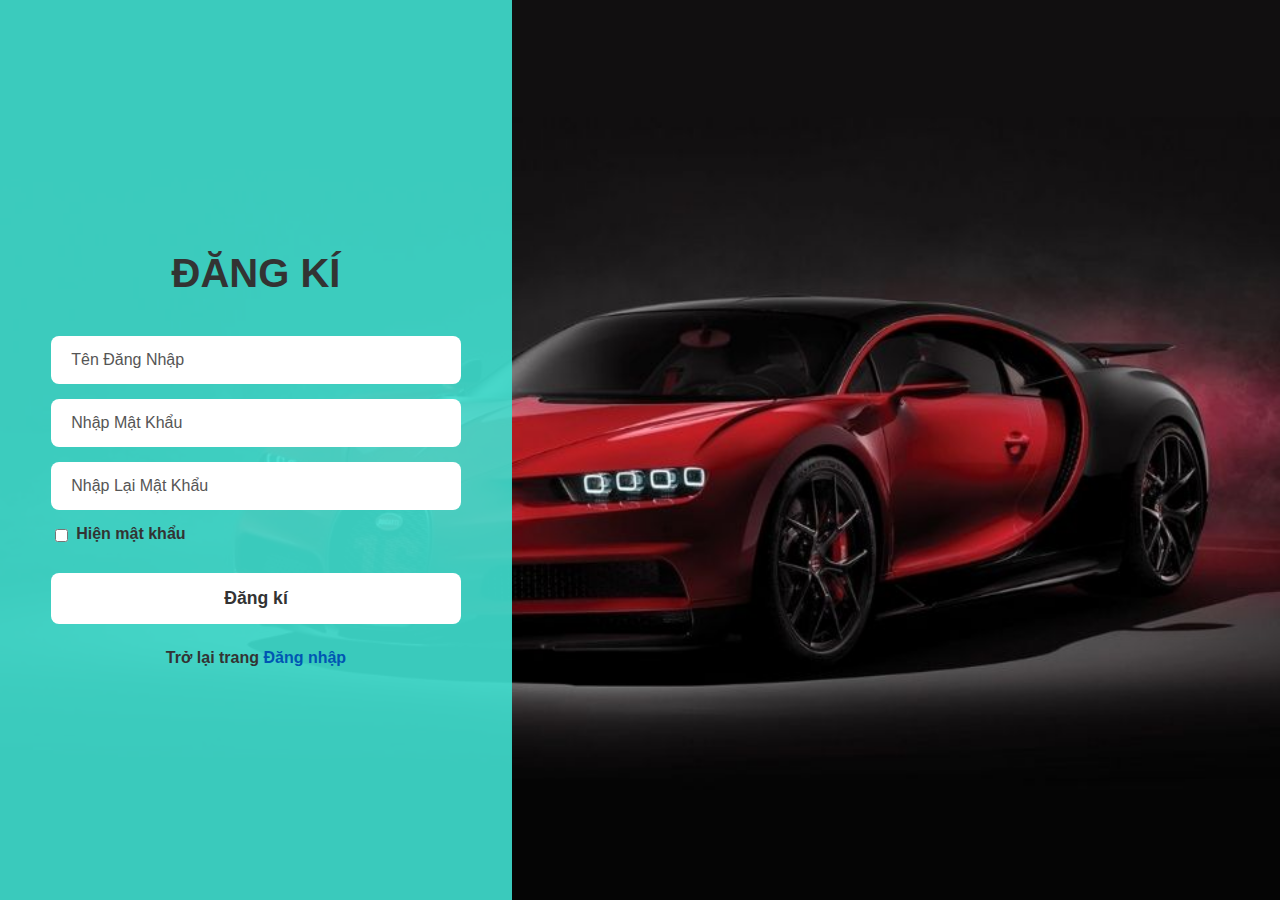
<file: user/register.html>
<!DOCTYPE html>
<html lang="vi">
<head>
    <meta charset="UTF-8">
    <meta name="viewport" content="width=device-width, initial-scale=1.0">
    <title>Đăng Ký</title>
    <link rel="stylesheet" href="css/style.css">
</head>
<body>

    <div class="full-page-container">
        <div class="form-overlay">
            <form id="register-form">
                <h2>ĐĂNG KÍ</h2>
                
                <input type="text" id="reg-username" placeholder="Tên Đăng Nhập" required>
                
                <input type="password" id="reg-password" placeholder="Nhập Mật Khẩu" required>
                
                <input type="password" id="reg-password-confirm" placeholder="Nhập Lại Mật Khẩu" required>
                
                <div class="options">
                    <input type="checkbox" id="show-password">
                    <label for="show-password">Hiện mật khẩu</label>
                </div>
                
                <button type="submit" class="submit-button">Đăng kí</button>
                
                <p class="toggle-link">
                    Trở lại trang <a href="login.html">Đăng nhập</a>
                </p>
            </form>
        </div>
    </div>

    <script src="js/register.js"></script>

</body>
</html>
</file>
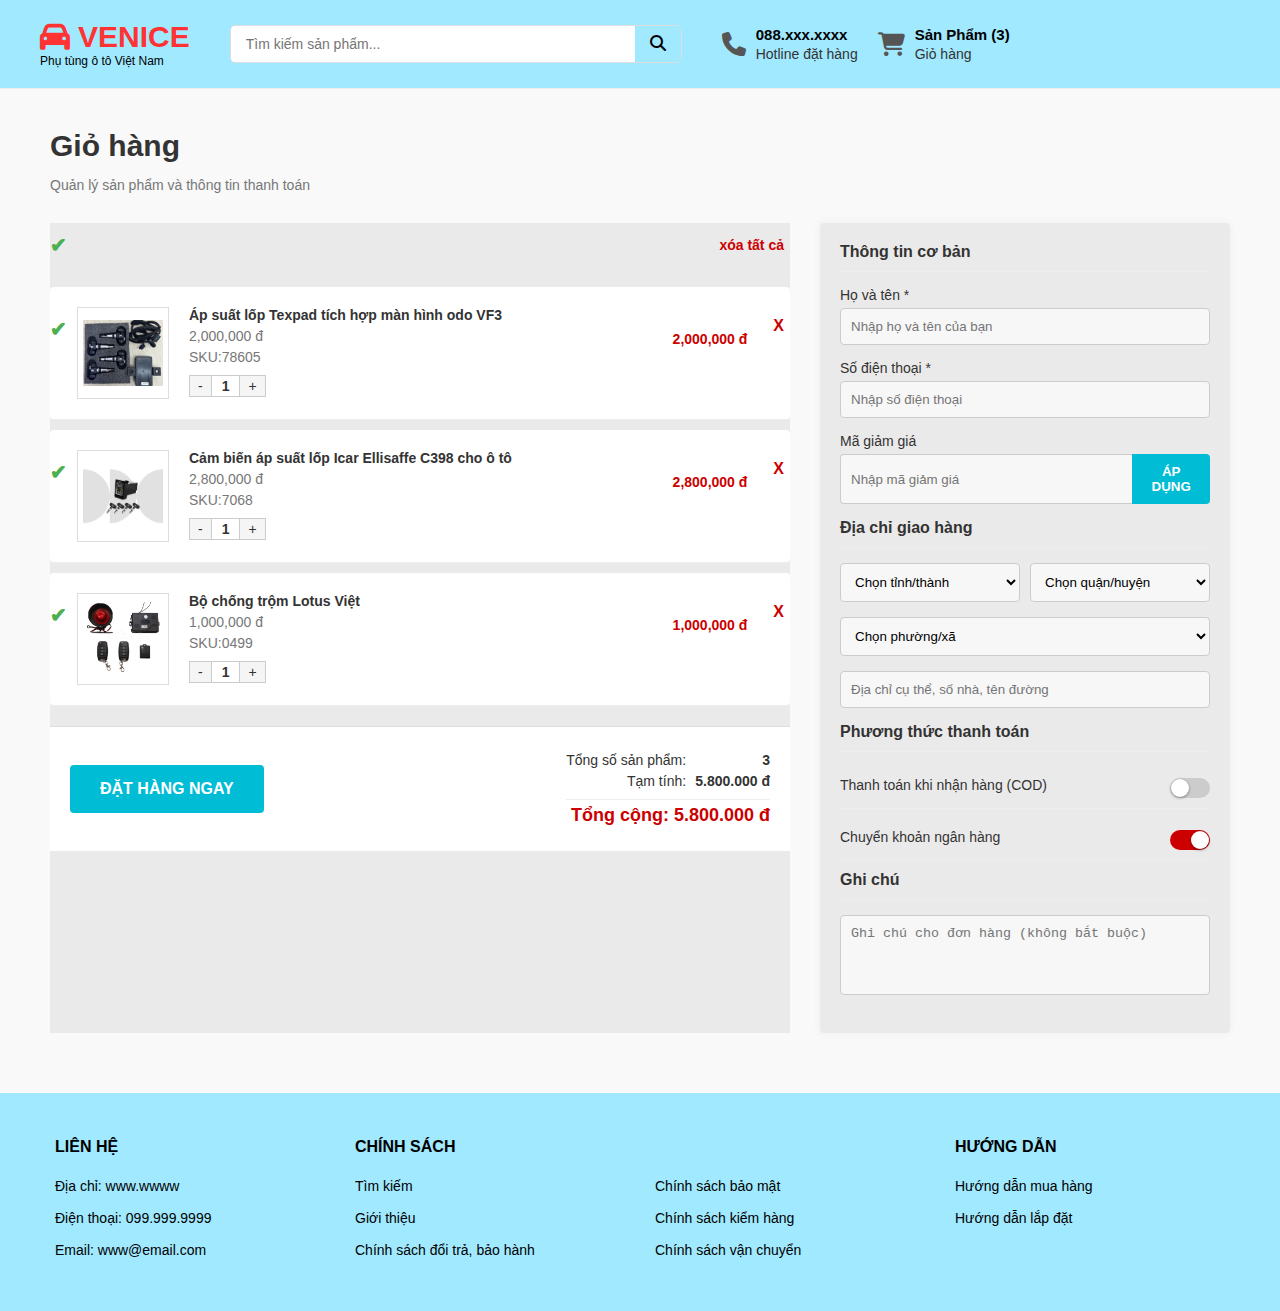
<file: TkeWEB/admin/cart.html>
<!DOCTYPE html>
<html lang="vi">
<head>
    <meta charset="UTF-8">
    <meta name="viewport" content="width=device-width, initial-scale=1.0">
    <title>Giỏ Hàng - VENICE</title>
    <link rel="stylesheet" href="css/style_cart.css"> </head>
    <link rel="stylesheet" href="https://cdnjs.cloudflare.com/ajax/libs/font-awesome/6.1.1/css/all.min.css">
<body>
    <header class="main-header">
        <div class="container">
            <a href="#" class="logo">
                <h1><i class="fa-solid fa-car"></i> VENICE</h1>
                <p>Phụ tùng ô tô Việt Nam</p>
            </a>
            <form class="search-bar">
                <input type="text" placeholder="Tìm kiếm sản phẩm...">
                <button type="submit"><i class="fa-solid fa-magnifying-glass"></i></button>
            </form>
            <div class="header-info">
                <i class="fa-solid fa-phone"></i>
                <div>
                    <span class="phone-number">088.xxx.xxxx</span>
                    <span>Hotline đặt hàng</span>
                </div>
            </div>
            <div class="cart">
                <i class="fa-solid fa-cart-shopping"></i>
                <div>
                    <span class="cart-count">Sản Phẩm (3)</span>
                    <span>Giỏ hàng</span>
                </div>
            </div>
        </div>
    </header>

    <main class="cart-container">
        <h1 class="page-title-cart">Giỏ hàng</h1>
        <p class="page-subtitle">Quản lý sản phẩm và thông tin thanh toán</p>

        <div class="cart-main-layout">
            <section class="cart-items-section">
                <div class="cart-header">
                    <span class="icon-checked">✔</span>
                    <button class="btn-remove-all">xóa tất cả</button>
                </div>

                <div class="cart-item">
                    <span class="icon-checked item-check">✔</span>
                    <div class="item-details">
                        <img src="../admin/image/cart/Screenshot 2025-11-02 161816.png" alt="Áp suất lốp Texpad" class="item-image">
                        <div class="item-info">
                            <p class="item-name">Áp suất lốp Texpad tích hợp màn hình odo VF3</p>
                            <p class="item-price-unit">2,000,000 đ</p>
                            <p class="item-sku">SKU:78605</p>
                            <div class="item-quantity">
                                <span class="qty-control">-</span>
                                <span class="qty-value">1</span>
                                <span class="qty-control">+</span>
                            </div>
                        </div>
                    </div>
                    <p class="item-total-price">2,000,000 đ</p>
                    <button class="btn-remove-item">X</button>
                </div>

                <div class="cart-item">
                    <span class="icon-checked item-check">✔</span>
                    <div class="item-details">
                        <img src="../admin/image/cart/Screenshot 2025-11-06 074347.png" alt="Cảm biến áp suất lốp Icar" class="item-image">
                        <div class="item-info">
                            <p class="item-name">Cảm biến áp suất lốp Icar Ellisaffe C398 cho ô tô</p>
                            <p class="item-price-unit">2,800,000 đ</p>
                            <p class="item-sku">SKU:7068</p>
                            <div class="item-quantity">
                                <span class="qty-control">-</span>
                                <span class="qty-value">1</span>
                                <span class="qty-control">+</span>
                            </div>
                        </div>
                    </div>
                    <p class="item-total-price">2,800,000 đ</p>
                    <button class="btn-remove-item">X</button>
                </div>

                <div class="cart-item">
                    <span class="icon-checked item-check">✔</span>
                    <div class="item-details">
                        <img src="../admin/image/cart/Screenshot 2025-11-06 074413.png" alt="Bộ chống trộm Lotus Việt" class="item-image">
                        <div class="item-info">
                            <p class="item-name">Bộ chống trộm Lotus Việt</p>
                            <p class="item-price-unit">1,000,000 đ</p>
                            <p class="item-sku">SKU:0499</p>
                            <div class="item-quantity">
                                <span class="qty-control">-</span>
                                <span class="qty-value">1</span>
                                <span class="qty-control">+</span>
                            </div>
                        </div>
                    </div>
                    <p class="item-total-price">1,000,000 đ</p>
                    <button class="btn-remove-item">X</button>
                </div>

                <div class="cart-summary">
                    <button class="btn-checkout">ĐẶT HÀNG NGAY</button>
                    <div class="summary-details">
                        <p>Tổng số sản phẩm: <span>3</span></p>
                        <p>Tạm tính: <span>5.800.000 đ</span></p>
                        <p class="total-final">Tổng cộng: <span>5.800.000 đ</span></p>
                    </div>
                </div>
            </section>

            <section class="checkout-form-section">
                <div class="form-group-box basic-info">
                    <h2>Thông tin cơ bản</h2>
                    <label for="name">Họ và tên *</label>
                    <input type="text" id="name" placeholder="Nhập họ và tên của bạn">
                    <label for="phone">Số điện thoại *</label>
                    <input type="text" id="phone" placeholder="Nhập số điện thoại">

                    <label for="discount">Mã giảm giá</label>
                    <div class="discount-area">
                        <input type="text" id="discount" placeholder="Nhập mã giảm giá">
                        <button class="btn-apply">ÁP DỤNG</button>
                    </div>
                </div>

                <div class="form-group-box shipping-address">
                    <h2>Địa chỉ giao hàng</h2>
                    <div class="select-row">
                        <select name="province" id="province"><option value="">Chọn tỉnh/thành</option></select>
                        <select name="district" id="district"><option value="">Chọn quận/huyện</option></select>
                    </div>
                    <select name="ward" id="ward"><option value="">Chọn phường/xã</option></select>
                    <input type="text" placeholder="Địa chỉ cụ thể, số nhà, tên đường">
                </div>

                <div class="form-group-box payment-method">
                    <h2>Phương thức thanh toán</h2>
                    <div class="radio-option">
                        <label>Thanh toán khi nhận hàng (COD)</label>
                        <span class="toggle-switch"></span>
                    </div>
                    <div class="radio-option">
                        <label>Chuyển khoản ngân hàng</label>
                        <span class="toggle-switch active"></span>
                    </div>
                </div>

                <div class="form-group-box notes">
                    <h2>Ghi chú</h2>
                    <textarea placeholder="Ghi chú cho đơn hàng (không bắt buộc)"></textarea>
                </div>
            </section>
        </div>
    </main>

    <footer>
        <div class="container">
            <div class="footer-col">
                <h4>LIÊN HỆ</h4>
                <p>Địa chỉ: www.wwww</p>
                <p>Điện thoại: 099.999.9999</p>
                <p>Email: www@email.com</p>
            </div>
            <div class="footer-col">
                <h4>CHÍNH SÁCH</h4>
                <ul>
                    <li><a href="#">Tìm kiếm</a></li>
                    <li><a href="#">Giới thiệu</a></li>
                    <li><a href="#">Chính sách đổi trả, bảo hành</a></li>
                </ul>
            </div>
            <div class="footer-col policy-links">
                <h4>&nbsp;</h4> 
                <ul>
                    <li><a href="#">Chính sách bảo mật</a></li>
                    <li><a href="#">Chính sách kiểm hàng</a></li>
                    <li><a href="#">Chính sách vận chuyển</a></li>
                </ul>
            </div>
            <div class="footer-col">
                <h4>HƯỚNG DẪN</h4>
                <ul>
                    <li><a href="#">Hướng dẫn mua hàng</a></li>
                    <li><a href="#">Hướng dẫn lắp đặt</a></li>
                </ul>
            </div>
        </div>
    </footer>
</body>
</html>
</file>
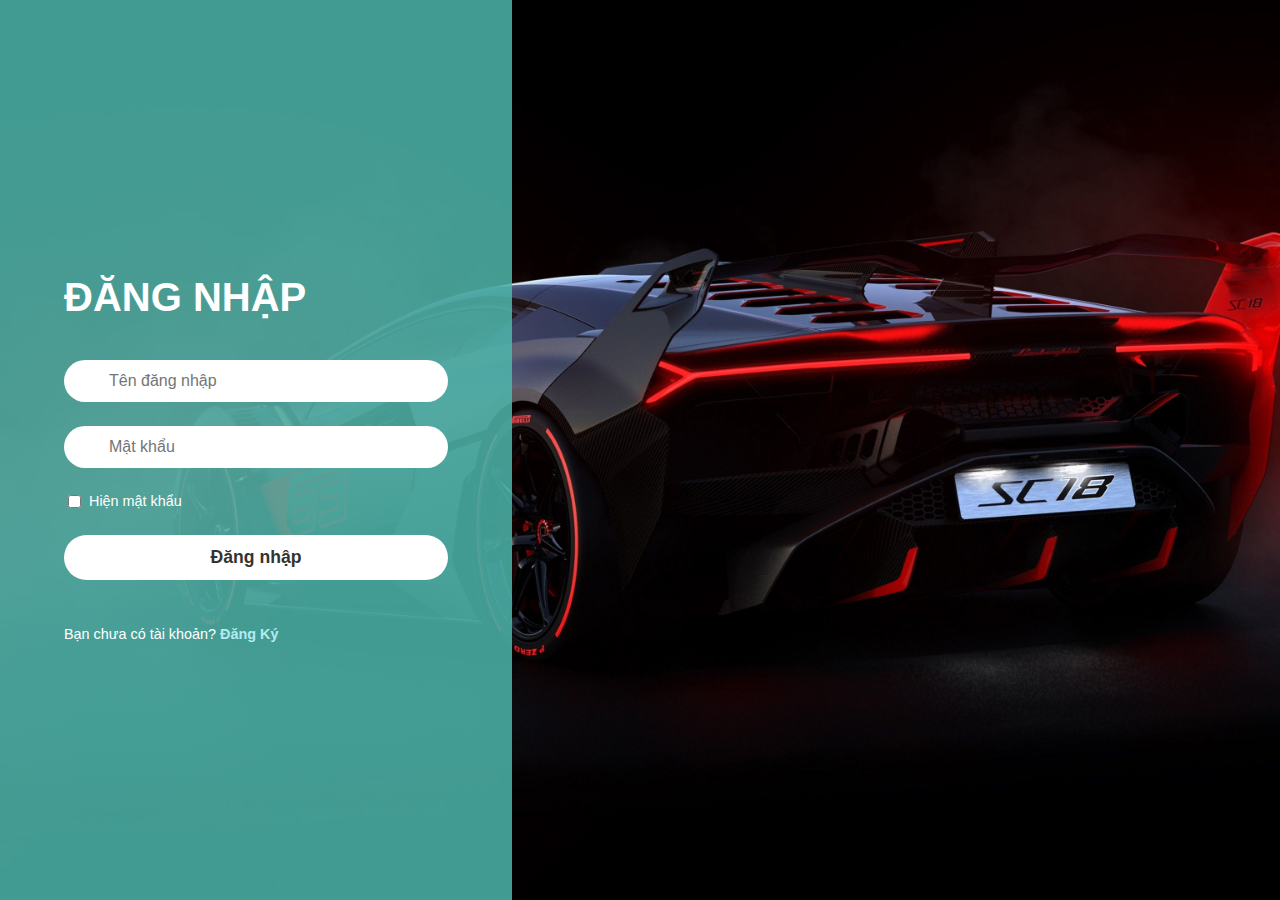
<file: TkeWEB/admin/login.html>
<!DOCTYPE html>
<html lang="vi">
<head>
    <meta charset="UTF-8">
    <meta name="viewport" content="width=device-width, initial-scale=1.0">
    <title>Đăng nhập</title>
    <link rel="stylesheet" href="css/style.css">
    <!-- <link rel="stylesheet" href="https://cdnjs.cloudflare.com/ajax/libs/font-awesome/6.0.0-beta3/css/all.min.css"> -->
</head>
<body>

    <div class="login-container">
        <div class="login-form-overlay">
            <form class="login-form">
                <h2>ĐĂNG NHẬP</h2>
                
                <div class="input-group">
                    <i class="fas fa-user"></i>
                    <input type="text" placeholder="Tên đăng nhập" required>
                </div>
                
                <div class="input-group">
                    <i class="fas fa-lock"></i>
                    <input type="password" placeholder="Mật khẩu" required>
                </div>
                
                <div class="options">
                    <input type="checkbox" id="show-password">
                    <label for="show-password">Hiện mật khẩu</label>
                </div>
                
                <button type="submit" class="login-button">Đăng nhập</button>
                
                <p class="signup-link">
                    Bạn chưa có tài khoản? <a href="register.html">Đăng Ký</a> </p>
                </p>
            </form>
        </div>
    </div>

</body>
</html>
</file>
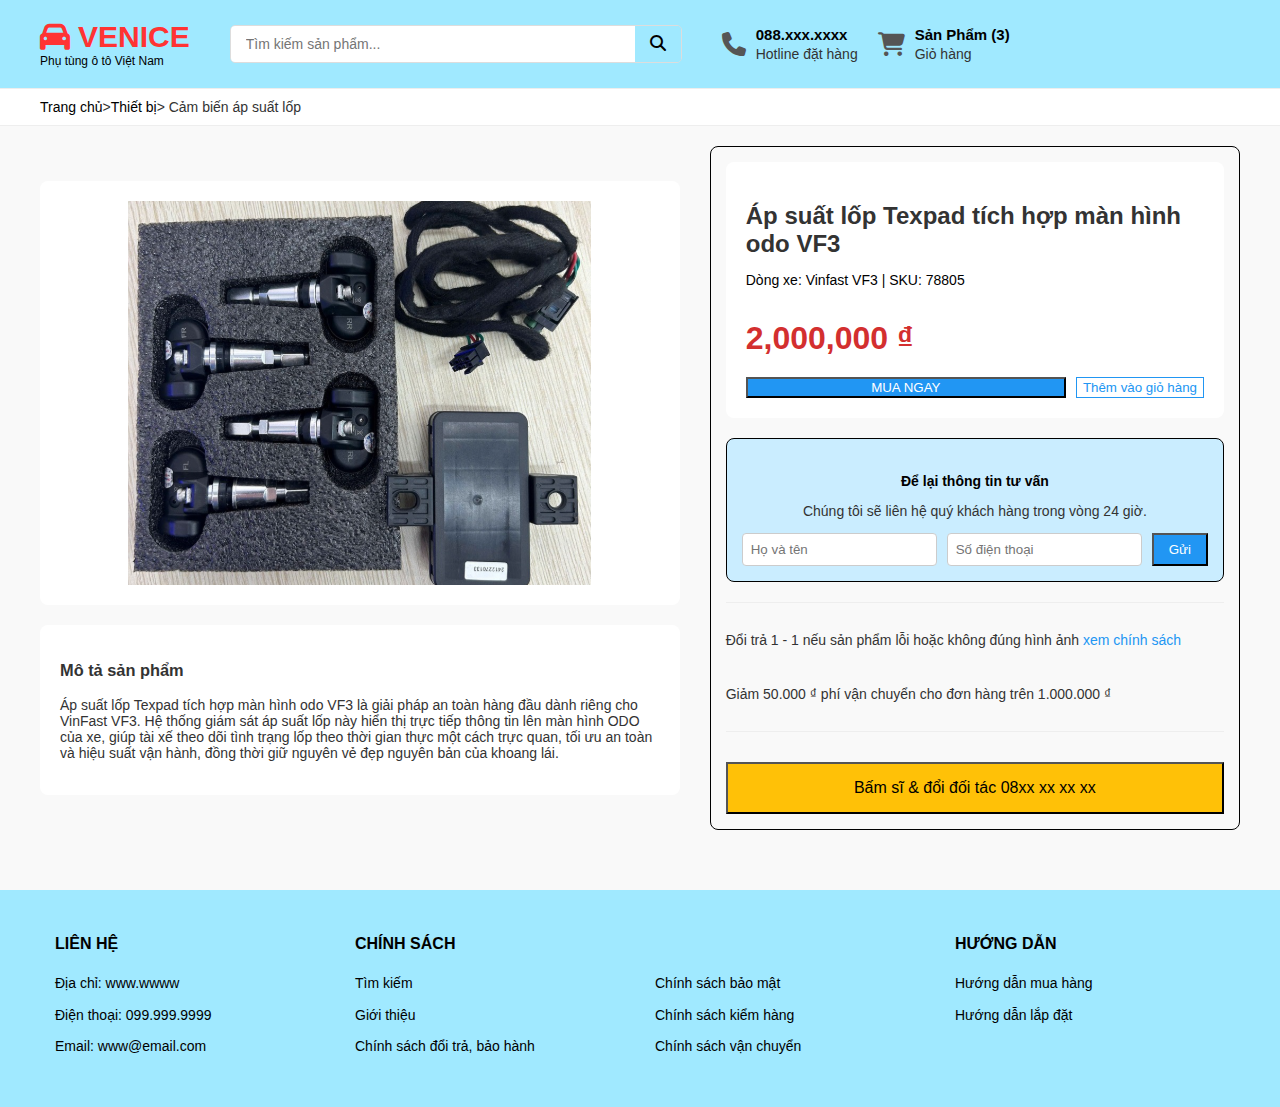
<file: TkeWEB/admin/Product_details.html>
<!DOCTYPE html>
<html lang="vi">
<head>
    <meta charset="UTF-8">
    <meta name="viewport" content="width=device-width, initial-scale=1.0">
    <title>Trang chi tiết sản phẩm | VENICE</title>
    <link rel="stylesheet" href="css/style_Product_details.css">
    <link rel="stylesheet" href="https://cdnjs.cloudflare.com/ajax/libs/font-awesome/6.1.1/css/all.min.css">
</head>
<body>
    <header class="main-header">
        <div class="container">
            <a href="#" class="logo">
                <h1><i class="fa-solid fa-car"></i> VENICE</h1>
                <p>Phụ tùng ô tô Việt Nam</p>
            </a>
            <form class="search-bar">
                <input type="text" placeholder="Tìm kiếm sản phẩm...">
                <button type="submit"><i class="fa-solid fa-magnifying-glass"></i></button>
            </form>
            <div class="header-info">
                <i class="fa-solid fa-phone"></i>
                <div>
                    <span class="phone-number">088.xxx.xxxx</span>
                    <span>Hotline đặt hàng</span>
                </div>
            </div>
            <div class="cart">
                <i class="fa-solid fa-cart-shopping"></i>
                <div>
                    <span class="cart-count">Sản Phẩm (3)</span>
                    <span>Giỏ hàng</span>
                </div>
            </div>
        </div>
    </header>

    <section class="breadcrumb-section">
        <div class="container">
            <a href="#">Trang chủ</a>><a href="#">Thiết bị</a>> Cảm biến áp suất lốp
        </div>
    </section>
    <main class="product-detail-main">
        <div class="container product-layout">
            
            <div class="product-left-column">
                <div class="product-image-container">
                    <img src="../admin/image/details/Screenshot 2025-11-02 161816.png">
                </div>
                
                <section class="product-description-block">
                    <h3>Mô tả sản phẩm</h3>
                    <p>Áp suất lốp Texpad tích hợp màn hình odo VF3 là giải pháp an toàn hàng đầu dành riêng cho VinFast VF3. Hệ thống giám sát áp suất lốp này hiển thị trực tiếp thông tin lên màn hình ODO của xe, giúp tài xế theo dõi tình trạng lốp theo thời gian thực một cách trực quan, tối ưu an toàn và hiệu suất vận hành, đồng thời giữ nguyên vẻ đẹp nguyên bản của khoang lái.</p>
                </section>
            </div>

            <div class="product-right-column">
                <div class="product-info-card">
                    <h2>Áp suất lốp Texpad tích hợp màn hình odo VF3</h2>
                    <p class="product-sku">Dòng xe: Vinfast VF3 | SKU: 78805</p>
                    <p class="product-price">2,000,000 ₫</p>
                    
                    <div class="buy-actions">
                        <button class="btn btn-primary">MUA NGAY</button>
                        <button class="btn btn-secondary">Thêm vào giỏ hàng</button>
                    </div>
                </div>

                <div class="consultation-block">
                    <h4>Để lại thông tin tư vấn</h4>
                    <p>Chúng tôi sẽ liên hệ quý khách hàng trong vòng 24 giờ.</p>
                    <form class="consultation-form">
                        <input type="text" placeholder="Họ và tên">
                        <input type="tel" placeholder="Số điện thoại">
                        <button type="submit" class="btn btn-submit">Gửi</button>
                    </form>
                </div>
                
                <div class="policy-info">
                    <p>Đổi trả 1 - 1 nếu sản phẩm lỗi hoặc không đúng hình ảnh <a href="#">xem chính sách</a></p>
                    <p>Giảm 50.000 ₫ phí vận chuyển cho đơn hàng trên 1.000.000 ₫</p>
                </div>

                <button class="btn btn-contact">
                    Bấm sĩ & đổi đối tác 08xx xx xx xx
                </button>
            </div>

        </div>
    </main>

    <footer>
        <div class="container">
            <div class="footer-col">
                <h4>LIÊN HỆ</h4>
                <p>Địa chỉ: www.wwww</p>
                <p>Điện thoại: 099.999.9999</p>
                <p>Email: www@email.com</p>
            </div>
            <div class="footer-col">
                <h4>CHÍNH SÁCH</h4>
                <ul>
                    <li><a href="#">Tìm kiếm</a></li>
                    <li><a href="#">Giới thiệu</a></li>
                    <li><a href="#">Chính sách đổi trả, bảo hành</a></li>
                </ul>
            </div>
            <div class="footer-col policy-links">
                <h4>&nbsp;</h4> 
                <ul>
                    <li><a href="#">Chính sách bảo mật</a></li>
                    <li><a href="#">Chính sách kiểm hàng</a></li>
                    <li><a href="#">Chính sách vận chuyển</a></li>
                </ul>
            </div>
            <div class="footer-col">
                <h4>HƯỚNG DẪN</h4>
                <ul>
                    <li><a href="#">Hướng dẫn mua hàng</a></li>
                    <li><a href="#">Hướng dẫn lắp đặt</a></li>
                </ul>
            </div>
        </div>
    </footer>
</body>
</html>
</file>
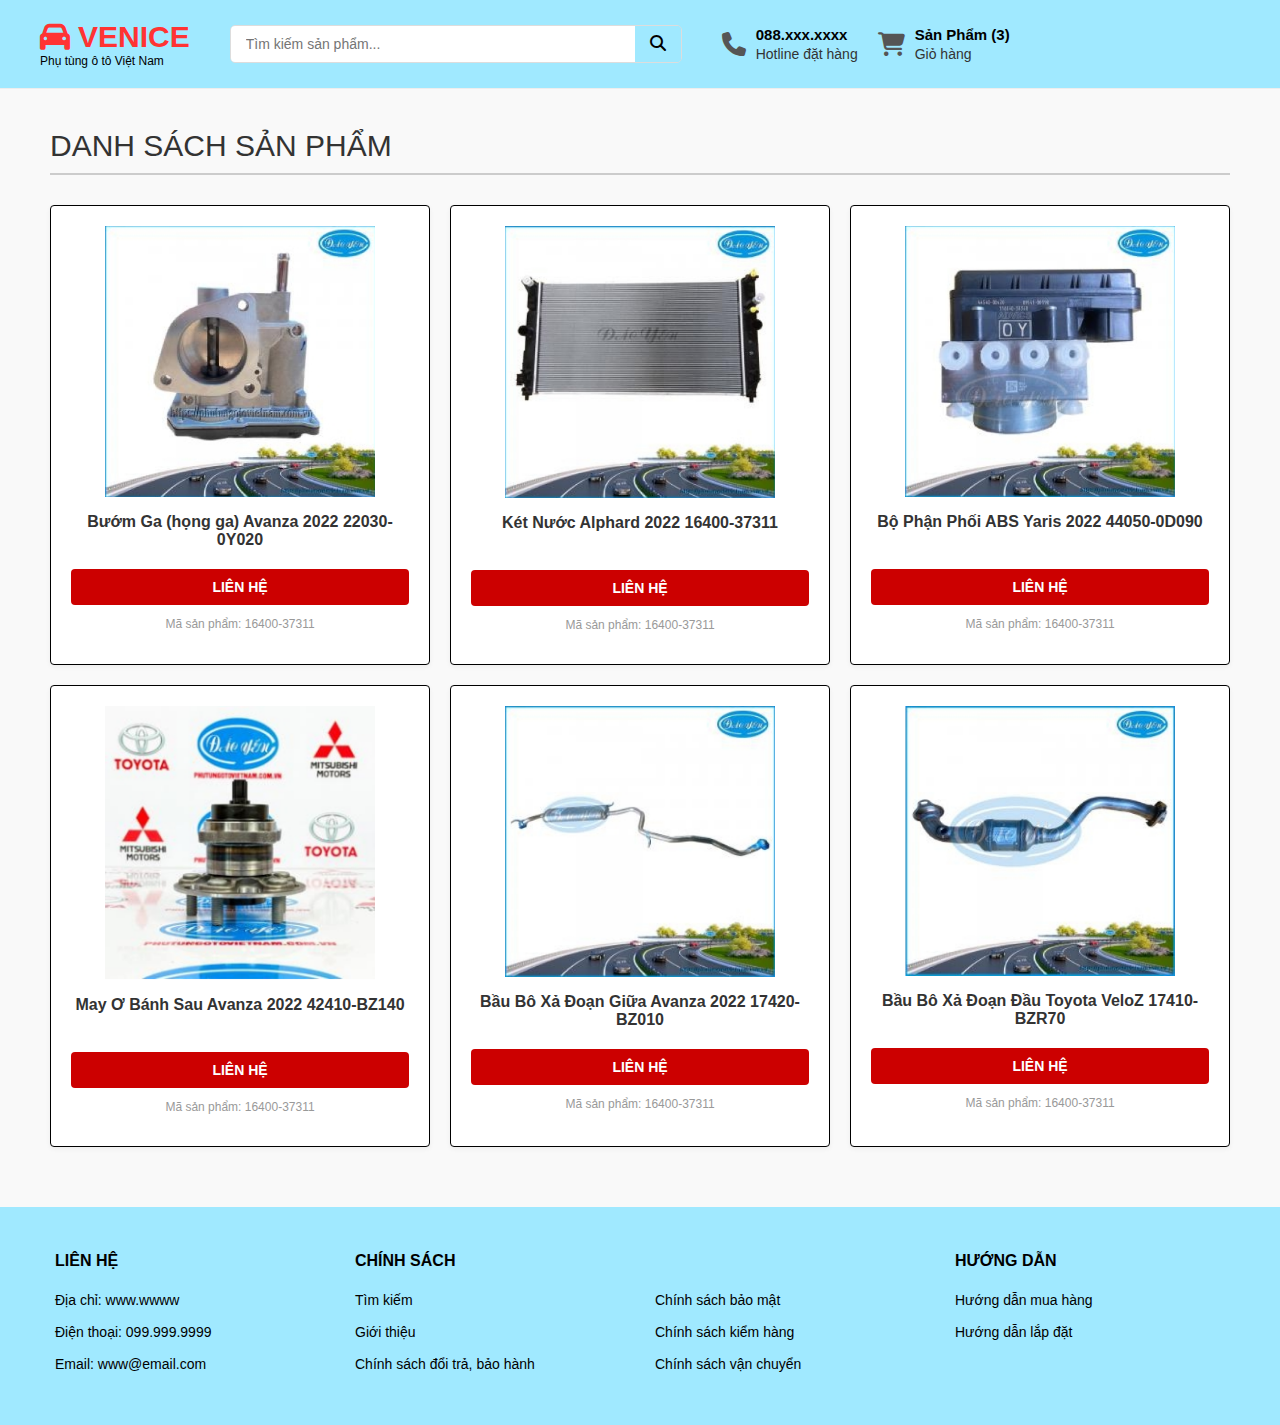
<file: TkeWEB/admin/Product_list.html>
<!DOCTYPE html>
<html lang="vi">
<head>
    <meta charset="UTF-8">
    <meta name="viewport" content="width=device-width, initial-scale=1.0">
    <title>Danh Sách Sản Phẩm - VENICE</title>
    <link rel="stylesheet" href="css/style_Product_list.css"> </head>
    <link rel="stylesheet" href="https://cdnjs.cloudflare.com/ajax/libs/font-awesome/6.1.1/css/all.min.css">
<body>
    <header class="main-header">
        <div class="container">
            <a href="#" class="logo">
                <h1><i class="fa-solid fa-car"></i> VENICE</h1>
                <p>Phụ tùng ô tô Việt Nam</p>
            </a>
            <form class="search-bar">
                <input type="text" placeholder="Tìm kiếm sản phẩm...">
                <button type="submit"><i class="fa-solid fa-magnifying-glass"></i></button>
            </form>
            <div class="header-info">
                <i class="fa-solid fa-phone"></i>
                <div>
                    <span class="phone-number">088.xxx.xxxx</span>
                    <span>Hotline đặt hàng</span>
                </div>
            </div>
            <div class="cart">
                <i class="fa-solid fa-cart-shopping"></i>
                <div>
                    <span class="cart-count">Sản Phẩm (3)</span>
                    <span>Giỏ hàng</span>
                </div>
            </div>
        </div>
    </header>

    <main class="main-content">
        <h1 class="page-title">DANH SÁCH SẢN PHẨM</h1>

        <section class="product-grid">
            <div class="product-card">
                <div class="product-image">
                    <img src="../admin/image/list/Screenshot 2025-11-06 071951.png" alt="Bướm Ga (họng ga) Avanza 2022">
                </div>
                <div class="product-details">
                    <p class="product-name">Bướm Ga (họng ga) Avanza 2022 22030-0Y020</p>
                    <a href="#" class="contact-link">LIÊN HỆ</a>
                    <p class="product-id">Mã sản phẩm: 16400-37311</p>
                </div>
            </div>
            <div class="product-card">
                <div class="product-image">
                    <img src="../admin/image/list/Screenshot 2025-11-06 072245.png" alt="Két Nước Alphard 2022 16400-37311">
                </div>
                <div class="product-details">
                    <p class="product-name">Két Nước Alphard 2022 16400-37311</p>
                    <a href="#" class="contact-link">LIÊN HỆ</a>
                    <p class="product-id">Mã sản phẩm: 16400-37311</p>
                </div>
            </div>
            <div class="product-card">
                <div class="product-image">
                    <img src="../admin/image/list/Screenshot 2025-11-06 072302.png" alt="Bộ Phận Phối ABS Yaris 2022 44050-0D090">
                </div>
                <div class="product-details">
                    <p class="product-name">Bộ Phận Phối ABS Yaris 2022 44050-0D090</p>
                    <a href="#" class="contact-link">LIÊN HỆ</a>
                    <p class="product-id">Mã sản phẩm: 16400-37311</p>
                </div>
            </div>
            <div class="product-card">
                <div class="product-image">
                    <img src="../admin/image/list/Screenshot 2025-11-06 072320.png" alt="May Ơ Bánh Sau Avanza 2022 42410-BZ140">
                </div>
                <div class="product-details">
                    <p class="product-name">May Ơ Bánh Sau Avanza 2022 42410-BZ140</p>
                    <a href="#" class="contact-link">LIÊN HỆ</a>
                    <p class="product-id">Mã sản phẩm: 16400-37311</p>
                </div>
            </div>
            <div class="product-card">
                <div class="product-image">
                    <img src="../admin/image/list/Screenshot 2025-11-06 072335.png" alt="Bầu Bô Xả Đoạn Giữa Avanza 2022 17420-BZ010">
                </div>
                <div class="product-details">
                    <p class="product-name">Bầu Bô Xả Đoạn Giữa Avanza 2022 17420-BZ010</p>
                    <a href="#" class="contact-link">LIÊN HỆ</a>
                    <p class="product-id">Mã sản phẩm: 16400-37311</p>
                </div>
            </div>
            <div class="product-card">
                <div class="product-image">
                    <img src="../admin/image/list/Screenshot 2025-11-06 072434.png" alt="Bầu Bô Xả Đoạn Đầu Toyota VeloZ 17410-BZR70">
                </div>
                <div class="product-details">
                    <p class="product-name">Bầu Bô Xả Đoạn Đầu Toyota VeloZ 17410-BZR70</p>
                    <a href="#" class="contact-link">LIÊN HỆ</a>
                    <p class="product-id">Mã sản phẩm: 16400-37311</p>
                </div>
            </div>
        </section>
    </main>

    <footer>
        <div class="container">
            <div class="footer-col">
                <h4>LIÊN HỆ</h4>
                <p>Địa chỉ: www.wwww</p>
                <p>Điện thoại: 099.999.9999</p>
                <p>Email: www@email.com</p>
            </div>
            <div class="footer-col">
                <h4>CHÍNH SÁCH</h4>
                <ul>
                    <li><a href="#">Tìm kiếm</a></li>
                    <li><a href="#">Giới thiệu</a></li>
                    <li><a href="#">Chính sách đổi trả, bảo hành</a></li>
                </ul>
            </div>
            <div class="footer-col policy-links">
                <h4>&nbsp;</h4> 
                <ul>
                    <li><a href="#">Chính sách bảo mật</a></li>
                    <li><a href="#">Chính sách kiểm hàng</a></li>
                    <li><a href="#">Chính sách vận chuyển</a></li>
                </ul>
            </div>
            <div class="footer-col">
                <h4>HƯỚNG DẪN</h4>
                <ul>
                    <li><a href="#">Hướng dẫn mua hàng</a></li>
                    <li><a href="#">Hướng dẫn lắp đặt</a></li>
                </ul>
            </div>
        </div>
    </footer>
</body>
</html>
</file>
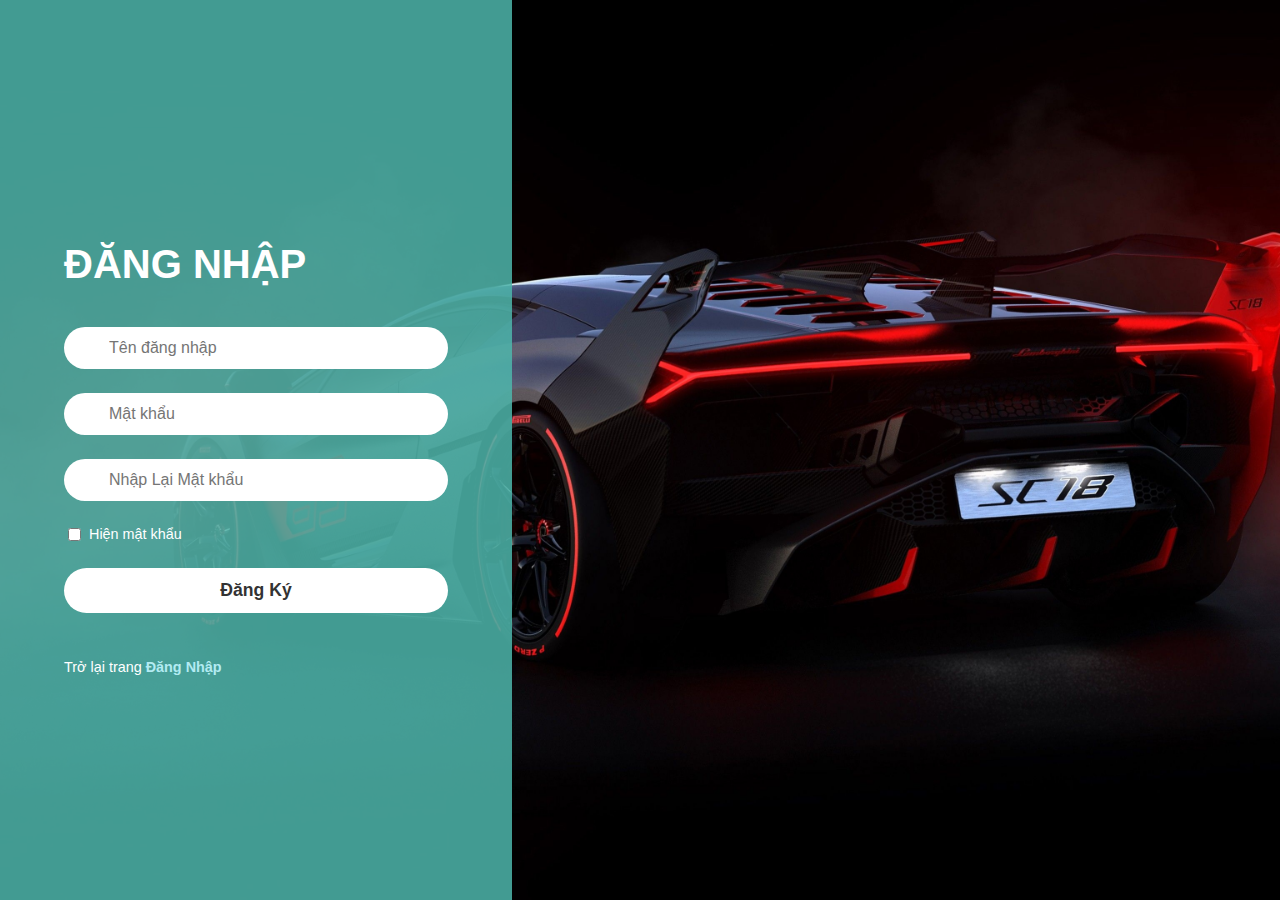
<file: TkeWEB/admin/register.html>
<!DOCTYPE html>
<html lang="vi">
<head>
    <meta charset="UTF-8">
    <meta name="viewport" content="width=device-width, initial-scale=1.0">
    <title>Đăng nhập</title>
    <link rel="stylesheet" href="css/style.css">
    <!-- <link rel="stylesheet" href="https://cdnjs.cloudflare.com/ajax/libs/font-awesome/6.0.0-beta3/css/all.min.css"> -->
</head>
<body>

    <div class="login-container">
        <div class="login-form-overlay">
            <form class="login-form">
                <h2>ĐĂNG NHẬP</h2>
                
                <div class="input-group">
                    <i class="fas fa-user"></i>
                    <input type="text" placeholder="Tên đăng nhập" required>
                </div>
                
                <div class="input-group">
                    <i class="fas fa-lock"></i>
                    <input type="password" placeholder="Mật khẩu" required>
                </div>

                <div class="input-group">
                    <i class="fas fa-lock"></i>
                    <input type="password" placeholder="Nhập Lại Mật khẩu" required>
                </div>
                
                <div class="options">
                    <input type="checkbox" id="show-password">
                    <label for="show-password">Hiện mật khẩu</label>
                </div>
                
                <button type="submit" class="login-button">Đăng Ký</button>
                
                <p class="signup-link">
                    Trở lại trang <a href="login.html">Đăng Nhập</a> </p>
                </p>
            </form>
        </div>
    </div>

</body>
</html>
</file>
<file: user/css/style_Home.css>
/* ======== CÀI ĐẶT CHUNG ======== */
body {
    margin: 0;
    font-family: Arial, sans-serif;
    font-size: 14px;
    color: #333;
    background-color: #f9f9f9;
}

/* Container giới hạn chiều rộng */
.container {
    max-width: 100%;
    margin: 0 auto;
    padding: 0 15px;
    display: flex;
    justify-content: space-between;
    align-items: center;
}

/* Container đầy đủ chiều rộng (cho phần sản phẩm) */
.container-full {
    max-width: 100%;
    margin: 0 auto;
    padding: 0 15px;
}

a {
    text-decoration: none;
    color: inherit;
}

ul {
    list-style: none;
    padding: 0;
    margin: 0;
}

/* ======== 1. TOP BAR ======== */
.top-bar {
    background-color: #CAE4FD; 
    padding: 8px 0;
    font-size: 13px;

    color: #000;
}

.top-bar-left a, .top-bar-right a {
    margin-right: 15px;
    display: inline-flex;
    align-items: center;
}
.top-bar-left a i, .top-bar-right a i {
    margin-right: 5px;
}
.top-bar-left .home-link {
    font-weight: bold;
}

/* ======== 2. MAIN HEADER ======== */
.main-header {
    background-color: #a0e9ff;
    padding: 20px 0;
    border-bottom: 1px solid #eee;
}

.logo h1 {
    margin: 0;
    color: #FF3333; /* Màu xanh lá mạ */
    font-size: 30px;
    font-weight: bold;
    display: flex;
    align-items: center;
}
.logo h1 i {
    margin-right: 8px;
}
.logo p {
    margin: 0;
    font-size: 12px;
    color: #333;
}

.search-bar {
    display: flex;
    border: 1px solid #ddd;
    border-radius: 5px;
    overflow: hidden;
    flex-grow: 1; /* Cho phép thanh tìm kiếm co dãn */
    margin: 0 40px;
    max-width: 450px;
}
.search-bar input {
    border: none;
    padding: 10px 15px;
    font-size: 14px;
    width: 100%;
}
.search-bar input:focus {
    outline: none;
}
.search-bar button {
    border: none;
    background-color: #a0e9ff; /* Màu xanh nhạt */
    padding: 0 15px;
    cursor: pointer;
    font-size: 16px;
    color: #333;
}

.header-info, .cart {
    display: flex;
    align-items: center;
    text-align: left;
}
.header-info i, .cart i {
    font-size: 24px;
    color: #000000;
    margin-right: 10px;
}
.header-info span, .cart span {
    display: block;
    line-height: 1.3;
}
.header-info .phone-number, .cart .cart-count {
    font-weight: bold;
    font-size: 15px;
    color: #000;
}
.cart {
    margin-left: 20px;
}

/* ======== 3. NAVIGATION BAR ======== */
.nav-bar {
    background-color: #D9D9D9;
    border-bottom: 1px solid #ddd;
}
.nav-bar .container {
    justify-content: flex-start; /* Căn menu từ bên trái */
}

.category-menu {
    background-color: #e76f51; /* Màu cam/đỏ */
    color: white;
    padding: 15px 20px;
    font-weight: bold;
    cursor: pointer;
}
.category-menu i {
    margin-right: 8px;
}

.main-menu {
    display: flex;
}
.main-menu li a {
    display: block;
    padding: 15px 20px;
    text-transform: uppercase;
    font-weight: bold;
    font-size: 14px;
    color: #000000;
}
.main-menu a:hover, .main-menu a.active
{
    color: #e76f51; /* Màu cam/đỏ */

}

/* ======== 4. HERO BANNERS ======== */
/* ======== 4. HERO BANNERS ======== */
.hero-section {
    padding: 20px 0;
}
.hero-section .container {
    gap: 20px; /* Khoảng cách giữa 2 banner */
}
.hero-banner {
    flex: 1; /* Chia đều 2 banner */
    position: relative;
    border-radius: 5px;
    overflow: hidden;
    color: white;
    /* Thêm lớp phủ tối cho hình nền (overlay) */
    /* Tạo lớp phủ màu đen bán trong suốt */
    background-color: #000; /* Màu nền đen mặc định nếu ảnh chưa load */
}

/* Đảm bảo hình ảnh vừa khung */
.hero-banner img {
    width: 100%;
    height: 300px;
    display: block;
    object-fit: cover; /* Sử dụng cover để ảnh đầy khung */
    opacity: 0.7; /* Giảm độ sáng của ảnh một chút */
}

/* === CẤU HÌNH BANNER MỚI THEO YÊU CẦU === */

.banner-content {
    /* Đặt nội dung ở góc dưới bên trái */
    position: absolute;
    bottom: 0; 
    left: 0;
    /* Thêm khoảng đệm bên trong */
    padding: 25px 35px; /* Điều chỉnh padding */
    z-index: 10;
    color: #FFFFFF; /* Đảm bảo màu chữ là trắng */
}

/* Tiêu đề nhỏ (ĐÈN CHIẾU SÁNG) */
.banner-content h3 {
    margin: 0; 
    padding: 0;
    font-size: 18px; 
    font-weight: 300; 
    opacity: 0.8;
    letter-spacing: 1px;
    text-transform: uppercase;
}

/* Tiêu đề lớn (GIẢM GIÁ) */
.banner-content h2 {
    margin: 5px 0 0 0; 
    padding: 0;
    font-size: 38px; 
    font-weight: bold; 
    line-height: 1.1; 
    text-transform: uppercase;
}

/* Đoạn giá (TỪ 1.000.000 VND) */
.banner-content p {
    font-size: 26px; /* Lớn hơn một chút */
    font-weight: bold;
    color: #FFC107; /* Màu vàng nổi bật */
    text-shadow: 1px 1px 3px rgba(0, 0, 0, 0.6); 
    margin: 15px 0; /* Khoảng cách trên dưới */
    /* Bỏ background-color để chữ nổi bật hơn */
    display: block; 
    padding: 0;
}

/* Nút MUA NGAY (btn) */
.btn {
    /* Thay đổi màu sắc và kiểu dáng nút để khớp với banner */
    background-color: #C09A34; /* Màu vàng nâu đậm (giống hình) */
    color: white;
    padding: 12px 25px;
    font-weight: bold;
    text-transform: uppercase;
    border-radius: 3px; /* Bo góc ít hơn */
    display: inline-block;
    margin-top: 10px;
    transition: background-color 0.3s;
}
.btn:hover {
    background-color: #D3AD5F; /* Màu hover sáng hơn */
}

/* ======== 5. FEATURED DEALS ======== */
.featured-products {
    padding: 20px 0;
    text-align: center;
}
.featured-products h2 {
    font-size: 28px;
    text-transform: uppercase;
    margin-top: 0;
    margin-bottom: 20px;
}

.brand-filter {
    margin-bottom: 30px;
}
.brand-filter a {
    margin: 0 15px;
    font-size: 18px;
    font-weight: bold;
    color: #777;
}
.brand-filter a:hover,
.brand-filter a.active {
    color: #e76f51; /* Màu cam/đỏ */
}

.product-grid {
    display: grid;
    grid-template-columns: repeat(5, 1fr); /* Tạo 5 cột đều nhau */
    gap: 20px; /* Khoảng cách giữa các sản phẩm */
}
.product-item {
    background-color: #fff;
    border: 1px solid #eee;
    border-radius: 5px;
    text-align: left;
    overflow: hidden;
    transition: box-shadow 0.3s ease;
}
.product-item:hover {
    box-shadow: 0 4px 10px rgba(0,0,0,0.1);
}
.product-item img {
    width: 100%;
    height: 150px;
    object-fit: contain; /* Hiển thị ảnh vừa vặn */
    background-color: #f9f9f9;
}
.product-item h3 {
    font-size: 14px;
    margin: 10px;
    height: 40px; /* Giữ 2 dòng */
    overflow: hidden;
    color: #333;
}
.product-item .price {
    font-size: 18px;
    font-weight: bold;
    color: #e76f51; /* Màu cam/đỏ */
    margin: 10px;
}

/* ======== 6. FOOTER ======== */
footer {
    background-color: #a0e9ff; /* Màu xanh nhạt */
    padding: 40px 0;
    margin-top: 40px;
    color: #333;
    font-size: 14px;
    line-height: 1.7;
}
footer .container {
    align-items: flex-start; /* Căn các cột lên đầu */
}
.footer-col {
    flex: 1; /* Chia đều các cột */
    padding: 0 15px;
}
/* Cột thứ 3 dùng để căn chỉnh */
.footer-col.policy-links {
    flex: 1;
}
.footer-col h4 {
    text-transform: uppercase;
    font-size: 16px;
    margin-top: 0;
    margin-bottom: 15px;
    color: #000;
}
.footer-col p {
    margin: 0 0 8px;
}
.footer-col ul li {
    margin-bottom: 8px;
}
.footer-col ul li a:hover {
    color: #e76f51;
    text-decoration: underline;
}
</file>
<file: TkeWEB/admin/css/style_Home.css>
/* ======== CÀI ĐẶT CHUNG ======== */
body {
    margin: 0;
    font-family: Arial, sans-serif;
    font-size: 14px;
    color: #333;
    background-color: #f9f9f9;
}

/* Container giới hạn chiều rộng */
.container {
    max-width: 1200px;
    margin: 0 auto;
    padding: 0 15px;
    display: flex;
    justify-content: space-between;
    align-items: center;
}

/* Container đầy đủ chiều rộng (cho phần sản phẩm) */
.container-full {
    max-width: 1200px;
    margin: 0 auto;
    padding: 0 15px;
}

a {
    text-decoration: none;
    color: inherit;
}

ul {
    list-style: none;
    padding: 0;
    margin: 0;
}

/* ======== 1. TOP BAR ======== */
.top-bar {
    background-color: #a0e9ff; /* Màu xanh nhạt */
    padding: 8px 0;
    font-size: 13px;
    color: #333;
}

.top-bar-left a, .top-bar-right a {
    margin-right: 15px;
    display: inline-flex;
    align-items: center;
}
.top-bar-left a i, .top-bar-right a i {
    margin-right: 5px;
}
.top-bar-left .home-link {
    font-weight: bold;
}

/* ======== 2. MAIN HEADER ======== */
.main-header {
    background-color: #a0e9ff;
    padding: 20px 0;
    border-bottom: 1px solid #eee;
}

.logo h1 {
    margin: 0;
    color: #FF3333; /* Màu xanh lá mạ */
    font-size: 30px;
    font-weight: bold;
    display: flex;
    align-items: center;
}
.logo h1 i {
    margin-right: 8px;
}
.logo p {
    margin: 0;
    font-size: 12px;
    color: #555;
}

.search-bar {
    display: flex;
    border: 1px solid #ddd;
    border-radius: 5px;
    overflow: hidden;
    flex-grow: 1; /* Cho phép thanh tìm kiếm co dãn */
    margin: 0 40px;
    max-width: 450px;
}
.search-bar input {
    border: none;
    padding: 10px 15px;
    font-size: 14px;
    width: 100%;
}
.search-bar input:focus {
    outline: none;
}
.search-bar button {
    border: none;
    background-color: #a0e9ff; /* Màu xanh nhạt */
    padding: 0 15px;
    cursor: pointer;
    font-size: 16px;
    color: #333;
}

.header-info, .cart {
    display: flex;
    align-items: center;
    text-align: left;
}
.header-info i, .cart i {
    font-size: 24px;
    color: #555;
    margin-right: 10px;
}
.header-info span, .cart span {
    display: block;
    line-height: 1.3;
}
.header-info .phone-number, .cart .cart-count {
    font-weight: bold;
    font-size: 15px;
    color: #000;
}
.cart {
    margin-left: 20px;
}

/* ======== 3. NAVIGATION BAR ======== */
.nav-bar {
    background-color: #f0f0f0;
    border-bottom: 1px solid #ddd;
}
.nav-bar .container {
    justify-content: flex-start; /* Căn menu từ bên trái */
}

.category-menu {
    background-color: #e76f51; /* Màu cam/đỏ */
    color: white;
    padding: 15px 20px;
    font-weight: bold;
    cursor: pointer;
}
.category-menu i {
    margin-right: 8px;
}

.main-menu {
    display: flex;
}
.main-menu li a {
    display: block;
    padding: 15px 20px;
    text-transform: uppercase;
    font-weight: bold;
    font-size: 14px;
    color: #555;
}
.main-menu li a:hover,
.main-menu li a.active {
    color: #e76f51; /* Màu cam/đỏ */
}

/* ======== 4. HERO BANNERS ======== */
/* ======== 4. HERO BANNERS ======== */
.hero-section {
    padding: 20px 0;
}
.hero-section .container {
    gap: 20px; /* Khoảng cách giữa 2 banner */
}
.hero-banner {
    flex: 1; /* Chia đều 2 banner */
    position: relative;
    border-radius: 5px;
    overflow: hidden;
    color: white;
    /* Thêm lớp phủ tối cho hình nền (overlay) */
    /* Tạo lớp phủ màu đen bán trong suốt */
    background-color: #000; /* Màu nền đen mặc định nếu ảnh chưa load */
}

/* Đảm bảo hình ảnh vừa khung */
.hero-banner img {
    width: 100%;
    height: 300px;
    display: block;
    object-fit: cover; /* Sử dụng cover để ảnh đầy khung */
    opacity: 0.7; /* Giảm độ sáng của ảnh một chút */
}

/* === CẤU HÌNH BANNER MỚI THEO YÊU CẦU === */

.banner-content {
    /* Đặt nội dung ở góc dưới bên trái */
    position: absolute;
    bottom: 0; 
    left: 0;
    /* Thêm khoảng đệm bên trong */
    padding: 25px 35px; /* Điều chỉnh padding */
    z-index: 10;
    color: #FFFFFF; /* Đảm bảo màu chữ là trắng */
}

/* Tiêu đề nhỏ (ĐÈN CHIẾU SÁNG) */
.banner-content h3 {
    margin: 0; 
    padding: 0;
    font-size: 18px; 
    font-weight: 300; 
    opacity: 0.8;
    letter-spacing: 1px;
    text-transform: uppercase;
}

/* Tiêu đề lớn (GIẢM GIÁ) */
.banner-content h2 {
    margin: 5px 0 0 0; 
    padding: 0;
    font-size: 38px; 
    font-weight: bold; 
    line-height: 1.1; 
    text-transform: uppercase;
}

/* Đoạn giá (TỪ 1.000.000 VND) */
.banner-content p {
    font-size: 26px; /* Lớn hơn một chút */
    font-weight: bold;
    color: #FFC107; /* Màu vàng nổi bật */
    text-shadow: 1px 1px 3px rgba(0, 0, 0, 0.6); 
    margin: 15px 0; /* Khoảng cách trên dưới */
    /* Bỏ background-color để chữ nổi bật hơn */
    display: block; 
    padding: 0;
}

/* Nút MUA NGAY (btn) */
.btn {
    /* Thay đổi màu sắc và kiểu dáng nút để khớp với banner */
    background-color: #C09A34; /* Màu vàng nâu đậm (giống hình) */
    color: white;
    padding: 12px 25px;
    font-weight: bold;
    text-transform: uppercase;
    border-radius: 3px; /* Bo góc ít hơn */
    display: inline-block;
    margin-top: 10px;
    transition: background-color 0.3s;
}
.btn:hover {
    background-color: #D3AD5F; /* Màu hover sáng hơn */
}

/* ======== 5. FEATURED DEALS ======== */
.featured-products {
    padding: 20px 0;
    text-align: center;
}
.featured-products h2 {
    font-size: 28px;
    text-transform: uppercase;
    margin-top: 0;
    margin-bottom: 20px;
}

.brand-filter {
    margin-bottom: 30px;
}
.brand-filter a {
    margin: 0 15px;
    font-size: 18px;
    font-weight: bold;
    color: #777;
}
.brand-filter a:hover,
.brand-filter a.active {
    color: #e76f51; /* Màu cam/đỏ */
}

.product-grid {
    display: grid;
    grid-template-columns: repeat(5, 1fr); /* Tạo 5 cột đều nhau */
    gap: 20px; /* Khoảng cách giữa các sản phẩm */
}
.product-item {
    background-color: #fff;
    border: 1px solid #eee;
    border-radius: 5px;
    text-align: left;
    overflow: hidden;
    transition: box-shadow 0.3s ease;
}
.product-item:hover {
    box-shadow: 0 4px 10px rgba(0,0,0,0.1);
}
.product-item img {
    width: 100%;
    height: 150px;
    object-fit: contain; /* Hiển thị ảnh vừa vặn */
    background-color: #f9f9f9;
}
.product-item h3 {
    font-size: 14px;
    margin: 10px;
    height: 40px; /* Giữ 2 dòng */
    overflow: hidden;
    color: #333;
}
.product-item .price {
    font-size: 18px;
    font-weight: bold;
    color: #e76f51; /* Màu cam/đỏ */
    margin: 10px;
}

/* ======== 6. FOOTER ======== */
footer {
    background-color: #a0e9ff; /* Màu xanh nhạt */
    padding: 40px 0;
    margin-top: 40px;
    color: #333;
    font-size: 14px;
    line-height: 1.7;
}
footer .container {
    align-items: flex-start; /* Căn các cột lên đầu */
}
.footer-col {
    flex: 1; /* Chia đều các cột */
    padding: 0 15px;
}
/* Cột thứ 3 dùng để căn chỉnh */
.footer-col.policy-links {
    flex: 1;
}
.footer-col h4 {
    text-transform: uppercase;
    font-size: 16px;
    margin-top: 0;
    margin-bottom: 15px;
    color: #000;
}
.footer-col p {
    margin: 0 0 8px;
}
.footer-col ul li {
    margin-bottom: 8px;
}
.footer-col ul li a:hover {
    color: #e76f51;
    text-decoration: underline;
}
</file>
<file: user/css/style_account.css>
body {
    margin: 0;
    font-family: Arial, sans-serif;
    font-size: 14px;
    color: #333;
    background-color: #f9f9f9;
}

.container {
    max-width: 100%;
    margin: 0 auto;
    padding: 0 15px;
    display: flex;
    /* justify-content: space-between; */
    align-items: center;
}
/* Container đầy đủ chiều rộng (cho phần sản phẩm) */
.container-full {
    max-width: 100%;
    margin: 0 auto;
    padding: 0 15px;
}

a {
    text-decoration: none;
    color: inherit;
}

ul {
    list-style: none;
    padding: 0;
    margin: 0;
}


/* ======== 1. TOP BAR ======== */
.top-bar {
    background-color: #a0e9ff; /* Màu xanh nhạt */
    padding: 8px 0;
    font-size: 13px;
    color: #000000;
}

.top-bar-left a, .top-bar-right a {
    margin-right: 15px;
    display: inline-flex;
    align-items: center;
}
.top-bar-left a i, .top-bar-right a i {
    margin-right: 5px;
}
.top-bar-left .home-link {
    font-weight: bold;
}


/* ======== 2. MAIN HEADER ======== */
.main-header {
    background-color: #a0e9ff;
    padding: 20px 0;
    border-bottom: 1px solid #eee;
}


/* ======== 2. MAIN HEADER ======== */
.logo h1 {
    margin: 0;
    color: #FF3333; /* Màu xanh lá mạ */
    font-size: 30px;
    font-weight: bold;
    display: flex;
    align-items: center;
}
.logo h1 i {
    margin-right: 8px;
}
.logo p {
    margin: 0;
    font-size: 12px;
    color: #333;
}

.search-bar {
    display: flex;
    border: 1px solid #ddd;
    border-radius: 5px;
    overflow: hidden;
    flex-grow: 1; /* Cho phép thanh tìm kiếm co dãn */
    margin: 0 40px;
    max-width: 450px;
}
.search-bar input {
    border: none;
    padding: 10px 15px;
    font-size: 14px;
    width: 100%;
}
.search-bar input:focus {
    outline: none;
}
.search-bar button {
    border: none;
    background-color: #a0e9ff; /* Màu xanh nhạt */
    padding: 0 15px;
    cursor: pointer;
    font-size: 16px;
    color: #000000;
}   
.header-info, .cart, .box-user{
    display: flex;
    align-items: center;
    text-align: left;
}
.header-info i, .cart i, .box-user i {
    font-size: 24px;
    color: #000000;
    margin-right: 10px;
}
.header-info span, .cart span, .box-user span {
    display: block;
    line-height: 1.3;
}
.header-info .phone-number, .cart .cart-count {
    font-weight: bold;
    font-size: 15px;
    color: #000;
}
.header-info {
    margin-left: auto; 
}
.cart {
    margin-left: 20px;
}

.box-user{
    margin-right: 20px;
}

.user-actions {
    display: flex;
    gap: 15px;
    color: #000;
}

.action-item {
    display: flex;
    flex-direction: column;
    align-items: center;
    font-size: 14px;
}

.contact-info {
    color: #d32f2f; /* Màu đỏ cho hotline */
}


.nav-bar {
    background-color: #D9D9D9;
    border-bottom: 1px solid #ddd;
}
.nav-bar .container {
    justify-content: flex-start; /* Căn menu từ bên trái */
}

.category-menu {
    background-color: #e76f51; /* Màu cam/đỏ */
    color: white;
    padding: 15px 20px;
    font-weight: bold;
    cursor: pointer;
}
.category-menu i {
    margin-right: 8px;
}

.main-menu {
    display: flex;
}
.main-menu li a {
    display: block;
    padding: 15px 20px;
    text-transform: uppercase;
    font-weight: bold;
    font-size: 14px;
    color: #000000;
}
.main-menu a:hover, .main-menu a.active
{
    color: #e76f51; /* Màu cam/đỏ */

}
.main {
    display: flex;
    padding: 20px 40px;
}

.left-panel {
    width: 45%;
    background-color: #f5f5f5;
    padding: 20px;
    color: #444;
}

.right-panel {
    width: 55%;
    padding: 20px;
    border-left: 1px solid #ddd;
}

.profile {
    display: flex;
    align-items: center;
    gap: 15px;
}
.avatar {
    width: 80px;
    border-radius: 50%;
}

.account-form {
    display: flex;
    flex-direction: column;
    margin-top: 20px;
}
.account-form label {
    margin: 10px 0 5px;
}
.account-form input, select {
    padding: 8px;
    border: 1px solid #ccc;
    border-radius: 3px;
}

.email-field {
    display: flex;
    align-items: center;
    justify-content: space-between;
}
.email-field a {
    color: #0066ff;
    font-size: 13px;
    text-decoration: none;
}

.gender label {
    margin-right: 15px;
}

.dob select {
    width: 80px;
    margin-right: 10px;
}





footer {
    background-color: #a0e9ff; /* Màu xanh nhạt */
    padding: 40px 0;
    margin-top: 40px;
    color: #333;
    font-size: 14px;
    line-height: 1.7;
}
footer .container {
    align-items: flex-start; /* Căn các cột lên đầu */
}
.footer-col {
    flex: 1; /* Chia đều các cột */
    padding: 0 15px;
}
/* Cột thứ 3 dùng để căn chỉnh */
.footer-col.policy-links {
    flex: 1;
}
.footer-col h4 {
    text-transform: uppercase;
    font-size: 16px;
    margin-top: 0;
    margin-bottom: 15px;
    color: #000;
}
.footer-col p {
    margin: 0 0 8px;
}
.footer-col ul li {
    margin-bottom: 8px;
}
.footer-col ul li a:hover {
    color: #e76f51;
    text-decoration: underline;
}
/* ======== STYLES CHO NÚT ĐĂNG XUẤT (BẢN SỬA LỖI) ======== */

/* Ghi đè lên .box-user cũ */
.main-header .container .box-user {
    display: flex;
    align-items: center;
    margin-right: 20px; /* Giữ khoảng cách lề phải cũ */
    margin-left: 20px; /* Thêm lề trái (cách giỏ hàng) */
}

/* Xóa style của icon cũ */
.box-user i {
    display: none; /* Ẩn icon <i> rỗng cũ */
}

/* Đây là quy tắc cho nút mới */
.logout-btn {
    display: flex !important; /* QUAN TRỌNG: Dùng !important để thắng .box-user > div */
    align-items: center;
    padding: 8px 12px;
    background-color: #ff4d4d;
    color: white;
    border-radius: 5px;
    font-weight: bold;
    font-size: 14px;
    transition: background-color 0.3s ease;
    white-space: nowrap;
}

/* Quy tắc cho icon bên trong nút mới */
.logout-btn i {
    display: inline-block !important; /* QUAN TRỌNG: Cho phép icon hiển thị */
    margin-right: 8px;
    font-size: 16px;
    color: white;
    /* Xóa các thuộc tính CSS cũ (nếu có) */
    padding: 0; 
}

/* Ghi đè lên .box-user span { display: block; } */
.logout-btn span {
    display: inline-block !important; /* QUAN TRỌNG: Sửa lỗi display:block */
    line-height: 1.5; /* Ghi đè line-height cũ */
    color: white;
}

.logout-btn:hover {
    background-color: #cc0000;
    text-decoration: none;
}
</file>
<file: user/css/style.css>
/* ======== 1. CÀI ĐẶT CHUNG ======== */
html, body {
    margin: 0;
    padding: 0;
    height: 100%;
    font-family: Arial, sans-serif;
    overflow: hidden; /* Tránh cuộn trang */
}

/* ======== 2. CONTAINER CHÍNH (TOÀN MÀN HÌNH VÀ ẢNH NỀN) ======== */
.full-page-container {
    width: 100%;
    height: 100vh;
    display: flex; /* Dùng flexbox để căn chỉnh form */
    justify-content: flex-start; /* Căn form sang trái */
    align-items: center; /* Căn form theo chiều dọc */
    
    /* Ảnh nền lớn cho toàn bộ trang */
    background-image: url('../image/hinh-nen-sieu-xe-2.jpg'); /* Thay bằng ảnh của bạn */
    background-size: cover;
    background-position: center;
    background-repeat: no-repeat;
}

/* ======== 3. KHU VỰC CHỨA FORM (OVERLAY) ======== */
.form-overlay {
    width: 40%; /* Chiếm 40% chiều rộng màn hình */
    height: 100%; /* Chiếm toàn bộ chiều cao */
    background-color: rgba(64, 224, 208, 0.9); /* Màu xanh ngọc (Cyan) bán trong suốt */
    display: flex;
    justify-content: center; /* Căn form bên trong overlay */
    align-items: center;
    box-sizing: border-box; /* Đảm bảo padding không làm tăng kích thước */
}

/* ======== 4. FORM VÀ CÁC THÀNH PHẦN CỦA FORM ======== */
form {
    width: 80%; /* Form chiếm 80% chiều rộng của .form-overlay (40% của màn hình) */
    max-width: 450px; /* Giới hạn kích thước tối đa của form */
    text-align: center; /* Để H2 và button căn giữa */
}

h2 {
    font-size: 2.5rem;
    color: #333; /* Chữ "ĐĂNG NHẬP" màu sẫm */
    margin-bottom: 2.5rem;
}

input[type="text"], input[type="password"] {
    width: 100%;
    padding: 15px 20px; /* Thêm padding ngang */
    margin-bottom: 15px;
    border: none;
    border-radius: 8px; /* Bo góc tròn hình chữ nhật */
    font-size: 1rem;
    box-sizing: border-box;
    text-align: left; /* KHÔNG căn giữa chữ trong ô input */
}
/* Placeholder màu sẫm hơn để dễ đọc trên nền sáng */
input::placeholder {
    color: #555;
}


.submit-button {
    width: 100%;
    padding: 15px;
    border: none;
    border-radius: 8px; /* Bo góc tròn hình chữ nhật */
    background-color: #ffffff; /* Nút màu trắng */
    color: #333; /* Chữ màu sẫm */
    font-size: 1.1rem;
    font-weight: bold;
    cursor: pointer;
    transition: background-color 0.3s;
    margin-top: 15px; /* Khoảng cách với input cuối cùng */
}

.submit-button:hover {
    background-color: #f0f0f0;
}

.toggle-link {
    margin-top: 25px; /* Khoảng cách với nút Đăng nhập */
    font-size: 1rem;
    color: #333;
    font-weight: bold;
}

.toggle-link a {
    color: #0056b3; /* Link màu xanh dương */
    text-decoration: none;
}
.toggle-link a:hover {
    text-decoration: underline;
}

/* ======== 5. RESPONSIVE (CHO DI ĐỘNG) ======== */
@media (max-width: 768px) {
    .form-overlay {
        width: 100%; /* Trên di động, form chiếm toàn bộ màn hình */
        background-color: rgba(64, 224, 208, 0.95); /* Tăng độ mờ */
    }
}
/* ==================================
THÊM ĐOẠN CODE NÀY VÀO CUỐI FILE CSS
==================================
*/

/* Căn chỉnh cho "Hiện mật khẩu" */
.options {
    width: 100%; /* Dãn 100% theo form */
    display: flex;
    align-items: center;
    justify-content: flex-start; /* Căn sang trái (KHÔNG CĂN GIỮA) */
    margin-bottom: 15px; /* Khoảng cách trước khi tới nút */
    color: #333; /* Màu chữ */
    font-weight: bold;
}

.options input {
    /* Reset lại các thuộc tính mà input[type="text"] đã set,
    để checkbox hiển thị đúng
    */
    width: auto; /* Reset width */
    margin-bottom: 0; /* Reset margin */
    margin-right: 8px; /* Khoảng cách giữa checkbox và chữ */
}
</file>
<file: TkeWEB/admin/css/style.css>
/* Cài đặt cơ bản */
body, html {
    margin: 0;
    padding: 0;
    width: 100%;
    height: 100%;
    font-family: Arial, sans-serif;
    overflow: hidden; /* Tránh cuộn trang */
}

/* Container chính bao bọc toàn bộ */
.login-container {
    width: 100vw;
    height: 100vh;
    
    /* Thay thế URL này bằng đường dẫn đến ảnh của bạn.
      Tôi dùng ảnh mẫu từ Pexels.
    */
    background-image: url('../image/car.jpg');
    
    background-size: cover;
    background-position: center;
    display: flex;
    justify-content: flex-start; /* Căn lề form sang trái */
    align-items: center;
}

/* Lớp phủ màu xanh bên trái */
.login-form-overlay {
    width: 40%; /* Chiếm 40% chiều rộng màn hình */
    height: 100%;
    background-color: rgba(77, 182, 172, 0.85); /* Màu xanh (teal) bán trong suốt */
    display: flex;
    justify-content: center;
    align-items: center;
    padding: 0 4rem;
    box-sizing: border-box; /* Đảm bảo padding không làm tăng kích thước */
}

/* Biểu mẫu đăng nhập */
.login-form {
    width: 100%;
    max-width: 400px; /* Giới hạn chiều rộng tối đa của form */
    color: white;
}

.login-form h2 {
    font-size: 2.5rem;
    margin-bottom: 2.5rem;
    text-align: left;
}

/* Nhóm chứa icon và ô input */
.input-group {
    position: relative;
    margin-bottom: 1.5rem;
}

.input-group i {
    position: absolute;
    left: 15px;
    top: 50%;
    transform: translateY(-50%);
    color: #555; /* Màu icon xám đậm */
}

.input-group input {
    width: 100%;
    padding: 12px 20px 12px 45px; /* Chừa không gian cho icon bên trái */
    border: none;
    border-radius: 25px; /* Bo tròn góc */
    font-size: 1rem;
    box-sizing: border-box; /* Quan trọng cho padding */
}

/* Tùy chọn "Hiện mật khẩu" */
.options {
    display: flex;
    align-items: center;
    margin-bottom: 1.5rem;
    font-size: 0.9rem;
}

.options input[type="checkbox"] {
    margin-right: 8px;
}

/* Nút "Đăng nhập" */
.login-button {
    width: 100%;
    padding: 12px;
    border: none;
    border-radius: 25px;
    background-color: white;
    color: #333; /* Màu chữ trên nút */
    font-size: 1.1rem;
    font-weight: bold;
    cursor: pointer;
    transition: background-color 0.3s ease;
    margin-bottom: 2rem;
}

.login-button:hover {
    background-color: #f0f0f0; /* Hiệu ứng khi di chuột */
}

/* Link "Đăng kí" */
.signup-link {
    text-align: left;
    font-size: 0.9rem;
}

.signup-link a {
    color: #B2EBF2; /* Màu xanh nhạt (cyan) cho link */
    text-decoration: none;
    font-weight: bold;
}

.signup-link a:hover {
    text-decoration: underline;
}

/* Điều chỉnh cho màn hình nhỏ (Responsive) */
@media (max-width: 768px) {
    .login-form-overlay {
        width: 100%; /* Trên di động, form chiếm toàn bộ màn hình */
        padding: 0 2rem;
        background-color: rgba(77, 182, 172, 0.95); /* Tăng độ mờ để dễ đọc hơn */
    }
    
    .login-form h2 {
        font-size: 2rem;
        text-align: center;
    }

    .signup-link {
        text-align: center;
    }
}
</file>
<file: user/css/style_cart.css>
/* Reset cơ bản và font */
body {
    margin: 0;
    font-family: Arial, sans-serif;
    font-size: 14px;
    color: #333;
    background-color: #f9f9f9;
}

/* -------------------- HEADER (Cần CSS đầy đủ như file trước, đây là phần lược giản) -------------------- */
.container {
    max-width: 100%;
    margin: 0 auto;
    padding: 0 15px;
    display: flex;
    /* justify-content: space-between; */
    align-items: center;
}
/* Container đầy đủ chiều rộng (cho phần sản phẩm) */
.container-full {
    max-width: 100%;
    margin: 0 auto;
    padding: 0 15px;
}

a {
    text-decoration: none;
    color: inherit;
}

ul {
    list-style: none;
    padding: 0;
    margin: 0;
}

/* ======== 1. TOP BAR ======== */
.top-bar {
    background-color: #a0e9ff; /* Màu xanh nhạt */
    padding: 8px 0;
    font-size: 13px;
    color: #000000;
}

.top-bar-left a, .top-bar-right a {
    margin-right: 15px;
    display: inline-flex;
    align-items: center;
}
.top-bar-left a i, .top-bar-right a i {
    margin-right: 5px;
}
.top-bar-left .home-link {
    font-weight: bold;
}
.main-header {
    background-color: #a0e9ff;
    padding: 20px 0;
    border-bottom: 1px solid #eee;
}
.logo h1 {
    margin: 0;
    color: #FF3333; /* Màu xanh lá mạ */
    font-size: 30px;
    font-weight: bold;
    display: flex;
    align-items: center;
}
.logo h1 i {
    margin-right: 8px;
}
.logo p {
    margin: 0;
    font-size: 12px;
    color: #333;
}

.search-bar {
    display: flex;
    border: 1px solid #ddd;
    border-radius: 5px;
    overflow: hidden;
    flex-grow: 1; /* Cho phép thanh tìm kiếm co dãn */
    margin: 0 40px;
    max-width: 450px;
}
.search-bar input {
    border: none;
    padding: 10px 15px;
    font-size: 14px;
    width: 100%;
}
.search-bar input:focus {
    outline: none;
}
.search-bar button {
    border: none;
    background-color: #a0e9ff; /* Màu xanh nhạt */
    padding: 0 15px;
    cursor: pointer;
    font-size: 16px;
    color: #000000;
}   
.header-info, .cart, .box-user{
    display: flex;
    align-items: center;
    text-align: left;
}
.header-info i, .cart i, .box-user i {
    font-size: 24px;
    color: #000000;
    margin-right: 10px;
}
.header-info span, .cart span, .box-user span {
    display: block;
    line-height: 1.3;
}
.header-info .phone-number, .cart .cart-count {
    font-weight: bold;
    font-size: 15px;
    color: #000;
}
.cart {
    margin-left: 20px;
}
.box-user{
    margin-right: 20px;
}


.user-actions {
    display: flex;
    gap: 15px;
    color: #000;
}

.action-item {
    display: flex;
    flex-direction: column;
    align-items: center;
    font-size: 14px;
}

.contact-info {
    color: #d32f2f; /* Màu đỏ cho hotline */
}

/* -------------------- MAIN CONTENT - CART -------------------- */
.cart-container {
    padding: 20px 50px;
    max-width: 100%;
    margin: 0 auto;
    box-sizing: border-box;
}

.page-title-cart {
    font-size: 30px;
    font-weight: bold;
    color: #333;
    margin-bottom: 5px;
}

.page-subtitle {
    color: #777;
    margin-bottom: 30px;
}

.cart-main-layout {
    display: flex;
    gap: 30px; /* Khoảng cách giữa 2 cột */
}

/* Cột Giỏ hàng */
.cart-items-section {
    flex: 2;
    background-color: #EBEAEA;
     /* Chiếm khoảng 2/3 không gian */
}

.cart-header {
    display: flex;
    justify-content: space-between;
    align-items: center;
    padding: 10px 0;
    margin-bottom: 20px;
}

.icon-checked {
    color: #4CAF50; /* Màu xanh lá cho icon check */
    font-size: 20px;
    font-weight: bold;
    margin-right: 10px;
}

.btn-remove-all {
    background: none;
    border: none;
    color: #cc0000;
    font-size: 14px;
    cursor: pointer;
    font-weight: bold;
}

/* Thẻ Sản phẩm trong Giỏ hàng */
.cart-item {
    display: flex;
    align-items: flex-start;
    padding: 20px 0;
    border-bottom: 1px solid #eee;
    background-color: white;
    margin-bottom: 10px;
    border-radius: 4px;
}

.item-check {
    align-self: flex-start;
    padding-top: 10px;
}

.item-details {
    display: flex;
    flex-grow: 1;
    align-items: flex-start;
}

.item-image {
    width: 80px;
    height: 80px;
    object-fit: contain;
    border: 1px solid #ddd;
    margin-right: 20px;
    padding: 5px;
}

.item-info {
    flex-grow: 1;
}

.item-name {
    font-weight: bold;
    margin: 0 0 5px 0;
}

.item-price-unit, .item-sku {
    font-size: 14px;
    color: #777;
    margin: 0 0 5px 0;
}

.item-quantity {
    display: flex;
    align-items: center;
    margin-top: 10px;
}

.qty-control {
    border: 1px solid #ccc;
    padding: 2px 8px;
    cursor: pointer;
    background-color: #f5f5f5;
}

.qty-value {
    padding: 2px 10px;
    border-top: 1px solid #ccc;
    border-bottom: 1px solid #ccc;
    background-color: white;
    font-weight: bold;
}

.item-total-price {
    font-weight: bold;
    color: #cc0000;
    min-width: 100px; /* Giữ cột giá tổng cố định */
    text-align: right;
    padding-right: 20px;
    align-self: flex-start;
    padding-top: 10px;
}

.btn-remove-item {
    background: none;
    border: none;
    color: #cc0000;
    font-size: 16px;
    cursor: pointer;
    align-self: flex-start;
    padding-top: 10px;
    font-weight: bold;
}

/* Tổng cộng */
.cart-summary {
    display: flex;
    justify-content: space-between;
    align-items: center;
    background-color: white;
    padding: 20px;
    margin-top: 20px;
    border-top: 1px solid #ddd;
}

.btn-checkout {
    background-color: #00bcd4; /* Màu xanh ngọc cho nút ĐẶT HÀNG NGAY */
    color: white;
    padding: 15px 30px;
    border: none;
    font-size: 16px;
    font-weight: bold;
    cursor: pointer;
    border-radius: 4px;
    transition: background-color 0.3s;
}

.btn-checkout:hover {
    background-color: #00a0b5;
}

.summary-details p {
    margin: 5px 0;
    text-align: right;
}

.summary-details span {
    font-weight: bold;
    display: inline-block;
    min-width: 80px;
}

.summary-details .total-final {
    font-size: 18px;
    font-weight: bold;
    color: #cc0000;
    border-top: 1px solid #eee;
    padding-top: 5px;
    margin-top: 10px;
}

/* -------------------- Cột Thanh toán -------------------- */
.checkout-form-section {
    flex: 1; /* Chiếm khoảng 1/3 không gian */
    background-color: #EBEAEA;
    padding: 20px;
    border-radius: 4px;
    box-shadow: 0 0 10px rgba(0, 0, 0, 0.05);
}

.form-group-box h2 {
    font-size: 16px;
    font-weight: bold;
    border-bottom: 1px solid #eee;
    padding-bottom: 10px;
    margin-top: 0;
    margin-bottom: 15px;
}

.form-group-box label {
    display: block;
    margin-bottom: 5px;
    font-size: 15px;
    font-weight: 500;
}

.form-group-box input,
.form-group-box select,
.form-group-box textarea {
    width: 100%;
    padding: 10px;
    margin-bottom: 15px;
    border: 1px solid #ccc;
    border-radius: 4px;
    box-sizing: border-box;
    background-color: #f7f7f7; /* Màu nền xám nhạt cho input */
}

/* Trường mã giảm giá */
.discount-area {
    display: flex;
    margin-bottom: 15px;
}

.discount-area input {
    flex-grow: 1;
    margin-bottom: 0;
    border-right: none;
    border-radius: 4px 0 0 4px;
}

.btn-apply {
    background-color: #00bcd4;
    color: white;
    padding: 10px 15px;
    border: none;
    font-weight: bold;
    cursor: pointer;
    border-radius: 0 4px 4px 0;
}

/* Trường chọn Tỉnh/Thành, Quận/Huyện */
.select-row {
    display: flex;
    gap: 10px;
}

.select-row select {
    flex: 1;
}

/* Phương thức thanh toán (Toggle switch) */
.radio-option {
    display: flex;
    justify-content: space-between;
    align-items: center;
    padding: 8px 0;
    border-bottom: 1px solid #eee;
    margin-bottom: 8px;
}

.toggle-switch {
    width: 40px;
    height: 20px;
    background-color: #ccc;
    border-radius: 10px;
    position: relative;
    cursor: pointer;
    transition: background-color 0.3s;
}

.toggle-switch::before {
    content: '';
    position: absolute;
    width: 18px;
    height: 18px;
    border-radius: 50%;
    background-color: white;
    top: 1px;
    left: 1px;
    transition: transform 0.3s, background-color 0.3s;
    box-shadow: 0 1px 3px rgba(0, 0, 0, 0.4);
}

.toggle-switch.active {
    background-color: #cc0000; /* Màu đỏ khi active */
}

.toggle-switch.active::before {
    transform: translateX(20px);
}

/* Ghi chú */
.notes textarea {
    height: 80px;
    resize: none;
}

/* -------------------- FOOTER (Cần CSS đầy đủ như file trước) -------------------- */
footer {
    background-color: #a0e9ff; /* Màu xanh nhạt */
    padding: 40px 0;
    margin-top: 40px;
    color: #000000  ;
    font-size: 14px;
    line-height: 1.7;
}
footer .container {
    align-items: flex-start; /* Căn các cột lên đầu */
}
.footer-col {
    flex: 1; /* Chia đều các cột */
    padding: 0 15px;
}
/* Cột thứ 3 dùng để căn chỉnh */
.footer-col.policy-links {
    flex: 1;
}
.footer-col h4 {
    text-transform: uppercase;
    font-size: 16px;
    margin-top: 0;
    margin-bottom: 15px;
    color: #000;
}
.footer-col p {
    margin: 0 0 8px;
}
.footer-col ul li {
    margin-bottom: 8px;
}
.footer-col ul li a:hover {
    color: #e76f51;
    text-decoration: underline;
}
/* ... Thêm CSS chi tiết cho Footer nếu chưa có ... */
</file>
<file: user/css/style_Product_details.css>
/* Thiết lập chung và Reset */
/* * {
    box-sizing: border-box;
    margin: 0;
    padding: 0;
} */

body {
    margin: 0;
    font-family: Arial, sans-serif;
    font-size: 14px;
    color: #333;
    background-color: #f9f9f9;
}

.container {
    max-width: 100%;
    margin: 0 auto;
    padding: 0 15px;
    display: flex;
    /* justify-content: space-between; */
    align-items: center;
}
/* Container đầy đủ chiều rộng (cho phần sản phẩm) */
.container-full {
    max-width: 100%;
    margin: 0 auto;
    padding: 0 15px;
}

a {
    text-decoration: none;
    color: inherit;
}

ul {
    list-style: none;
    padding: 0;
    margin: 0;
}

/* ======== 1. TOP BAR ======== */
.top-bar {
    background-color: #a0e9ff; /* Màu xanh nhạt */
    padding: 8px 0;
    font-size: 13px;
    color: #000000;
}

.top-bar-left a, .top-bar-right a {
    margin-right: 15px;
    display: inline-flex;
    align-items: center;
}
.top-bar-left a i, .top-bar-right a i {
    margin-right: 5px;
}
.top-bar-left .home-link {
    font-weight: bold;
}


/* ======== 2. MAIN HEADER ======== */
.main-header {
    background-color: #a0e9ff;
    padding: 20px 0;
    border-bottom: 1px solid #eee;
}


/* ======== 2. MAIN HEADER ======== */
.logo h1 {
    margin: 0;
    color: #FF3333; /* Màu xanh lá mạ */
    font-size: 30px;
    font-weight: bold;
    display: flex;
    align-items: center;
}
.logo h1 i {
    margin-right: 8px;
}
.logo p {
    margin: 0;
    font-size: 12px;
    color: #333;
}

.search-bar {
    display: flex;
    border: 1px solid #ddd;
    border-radius: 5px;
    overflow: hidden;
    flex-grow: 1; /* Cho phép thanh tìm kiếm co dãn */
    margin: 0 40px;
    max-width: 450px;
}
.search-bar input {
    border: none;
    padding: 10px 15px;
    font-size: 14px;
    width: 100%;
}
.search-bar input:focus {
    outline: none;
}
.search-bar button {
    border: none;
    background-color: #a0e9ff; /* Màu xanh nhạt */
    padding: 0 15px;
    cursor: pointer;
    font-size: 16px;
    color: #000000;
}   
.header-info, .cart, .box-user{
    display: flex;
    align-items: center;
    text-align: left;
}
.header-info i, .cart i, .box-user i {
    font-size: 24px;
    color: #000000;
    margin-right: 10px;
}
.header-info span, .cart span, .box-user span {
    display: block;
    line-height: 1.3;
}
.header-info .phone-number, .cart .cart-count {
    font-weight: bold;
    font-size: 15px;
    color: #000;
}
.cart {
    margin-left: 20px;
}
.box-user{
    margin-right: 20px;
}

.user-actions {
    display: flex;
    gap: 15px;
    color: #000;
}
.action-item {
    display: flex;
    flex-direction: column;
    align-items: center;
    font-size: 14px;
}

.contact-info {
    color: #d32f2f; /* Màu đỏ cho hotline */
}

/* 2. Thanh Breadcrumb */
.breadcrumb-section {
    background-color: #fff;
    padding: 10px 0;
    border-bottom: 1px solid #eee;
    font-size: 14px;
}
.breadcrumb-section {
    background-color: #fff;
    padding: 10 0; 
    border-bottom: 1px solid #eee;
    font-size: 14px;
}
.breadcrumb-section a {
    color: #000000;
}

/* 3. Khu vực Chi tiết Sản phẩm Chính */
.product-detail-main {
    padding: 20px 0;
}

.product-layout {
    display: flex;
    gap: 30px;
}

.product-left-column {
    flex: 2; /* Chiếm khoảng 2/3 không gian */
}

.product-right-column {
    flex: 1; /* Chiếm khoảng 1/3 không gian */
    display: flex;
    flex-direction: column;
    gap: 20px;
    border: 1px solid #000;
    padding: 15px; /* Thêm padding bên trong viền cho đẹp */
    border-radius: 8px; /* Giữ lại bo góc */
}

/* Cột trái */
.product-image-container {
    background-color: #fff;
    padding: 20px;
    border-radius: 8px;
    margin-bottom: 20px;
    text-align: center;
}

.product-image-container img {
    max-width: 100%;
    height: auto;
    display: block;
    margin: 0 auto;
}

.product-description-block {
    background-color: #fff;
    padding: 20px;
    border-radius: 8px;
}

/* Cột phải */
.product-info-card {
    background-color: #fff;
    padding: 20px;
    border-radius: 8px;
}

.product-info-card h2 {
    font-size: 24px;
    margin-bottom: 5px;
}

.product-sku {
    font-size: 14px;
    color: #000000;
    margin-bottom: 15px;
}

.product-price {
    font-size: 32px;
    color: #d32f2f; /* Màu đỏ nổi bật cho giá */
    font-weight: bold;
    margin-bottom: 20px;
}

.buy-actions {
    display: flex;
    gap: 10px;
}

.btn-primary {
    background-color: #455ABE; /* Màu xanh dương cho MUA NGAY */
    color: white;
    flex-grow: 1;
    width: 10px;
    height: 40px;
}

.btn-secondary {
    background-color: #fff;
    color: #000000;
    border: 1px solid #000000;
}

/* Khối tư vấn */
.consultation-block {
    background-color: #CAEDFF; /* Màu xanh nhạt cho khối tư vấn */
    padding: 15px;
    border-radius: 8px;
    text-align: center;
    /* >>> CHỈNH SỬA: Thêm viền đen cho khối tư vấn */
    border: 1px solid #000;
}

.consultation-block h4 {
    margin-bottom: 5px;
    color: #000;
}

.consultation-form {
    display: flex;
    gap: 10px;
    margin-top: 10px;
}

.consultation-form input {
    padding: 8px;
    border: 1px solid #ccc;
    border-radius: 4px;
    flex: 1;
}

.btn-submit {
    background-color: #455ABE;
    color: white;
    padding: 0 15px;
}

.policy-info {
    font-size: 14px;
    padding: 15px 0;
    border-top: 1px solid #eee;
    border-bottom: 1px solid #eee;
    display: flex;
    flex-direction: column;
    gap: 10px;
}

.policy-info a {
    color: #2196f3;
}

.btn-contact {
    background-color: #ffc107; /* Màu vàng nổi bật */
    color: #000000;
    padding: 15px 20px;
    font-size: 16px;
    margin-top: 10px;
}

/* 4. Thanh chân trang (Footer) */
footer {
    background-color: #a0e9ff; /* Màu xanh nhạt */
    padding: 40px 0;
    margin-top: 40px;
    color: #000000  ;
    font-size: 14px;
    line-height: 1.7;
}
footer .container {
    align-items: flex-start; /* Căn các cột lên đầu */
}
.footer-col {
    flex: 1; /* Chia đều các cột */
    padding: 0 15px;
}
/* Cột thứ 3 dùng để căn chỉnh */
.footer-col.policy-links {
    flex: 1;
}
.footer-col h4 {
    text-transform: uppercase;
    font-size: 16px;
    margin-top: 0;
    margin-bottom: 15px;
    color: #000;
}
.footer-col p {
    margin: 0 0 8px;
}
.footer-col ul li {
    margin-bottom: 8px;
}
.footer-col ul li a:hover {
    color: #e76f51;
    text-decoration: underline;
}
</file>
<file: user/css/style_Product_list.css>
/* Reset cơ bản */
body {
    margin: 0;
    font-family: Arial, sans-serif;
    font-size: 14px;
    color: #333;
    background-color: #f9f9f9;
}
.container {
    max-width: 100%;
    margin: 0 auto;
    padding: 0 15px;
    display: flex;
    /* justify-content: space-between; */
    align-items: center;
}
/* Container đầy đủ chiều rộng (cho phần sản phẩm) */
.container-full {
    max-width: 100%;
    margin: 0 auto;
    padding: 0 15px;
}

a {
    text-decoration: none;
    color: inherit;
}

ul {
    list-style: none;
    padding: 0;
    margin: 0;
}

/* ======== 1. TOP BAR ======== */
.top-bar {
    background-color: #a0e9ff; /* Màu xanh nhạt */
    padding: 8px 0;
    font-size: 13px;
    color: #000000;
}

.top-bar-left a, .top-bar-right a {
    margin-right: 15px;
    display: inline-flex;
    align-items: center;
}
.top-bar-left a i, .top-bar-right a i {
    margin-right: 5px;
}
.top-bar-left .home-link {
    font-weight: bold;
}
.main-header {
    background-color: #a0e9ff;
    padding: 20px 0;
    border-bottom: 1px solid #eee;
}
.logo h1 {
    margin: 0;
    color: #FF3333; /* Màu xanh lá mạ */
    font-size: 30px;
    font-weight: bold;
    display: flex;
    align-items: center;
}
.logo h1 i {
    margin-right: 8px;
}
.logo p {
    margin: 0;
    font-size: 12px;
    color: #333;
}

.search-bar {
    display: flex;
    border: 1px solid #ddd;
    border-radius: 5px;
    overflow: hidden;
    flex-grow: 1; /* Cho phép thanh tìm kiếm co dãn */
    margin: 0 40px;
    max-width: 450px;
}
.search-bar input {
    border: none;
    padding: 10px 15px;
    font-size: 14px;
    width: 100%;
}
.search-bar input:focus {
    outline: none;
}
.search-bar button {
    border: none;
    background-color: #a0e9ff; /* Màu xanh nhạt */
    padding: 0 15px;
    cursor: pointer;
    font-size: 16px;
    color: #000000;
}   
.header-info, .cart, .box-user{
    display: flex;
    align-items: center;
    text-align: left;
}
.header-info i, .cart i, .box-user i {
    font-size: 24px;
    color: #000000;
    margin-right: 10px;
}
.header-info span, .cart span, .box-user span {
    display: block;
    line-height: 1.3;
}
.header-info .phone-number, .cart .cart-count {
    font-weight: bold;
    font-size: 15px;
    color: #000;
}
.cart {
    margin-left: 20px;
}
.box-user{
    margin-right: 20px;
}


.user-actions {
    display: flex;
    gap: 15px;
    color: #000;
}

.action-item {
    display: flex;
    flex-direction: column;
    align-items: center;
    font-size: 14px;
}

.contact-info {
    color: #d32f2f; /* Màu đỏ cho hotline */
}

/* -------------------- MAIN CONTENT -------------------- */
.main-content {
    padding: 20px 50px;
}

.page-title {
    font-size: 30px;
    font-weight: 300;
    margin-bottom: 30px;
    border-bottom: 2px solid #ccc;
    padding-bottom: 10px;
}

/* CSS Grid cho lưới sản phẩm */
.product-grid {
    display: grid;
    /* Tạo lưới 3 cột với khoảng cách 20px */
    grid-template-columns: repeat(3, 1fr);
    gap: 20px;
}

.product-card {
    background-color: white;
    border: 1px solid #000;
    padding: 20px;
    text-align: center;
    border-radius: 4px;
    position: relative;
    box-shadow: 0 2px 5px rgba(0, 0, 0, 0.05);
}

.product-badge {
    position: absolute;
    top: 0;
    right: 0;
    background-color: #4CAF50; /* Màu xanh lá cho nhãn "Top Seller" */
    color: white;
    padding: 5px 10px;
    font-size: 12px;
    border-top-right-radius: 4px;
}

.product-image img {
    max-width: 80%;
    height: auto;
    margin-bottom: 15px;
    /* Đảm bảo hình ảnh không bị kéo dãn và nằm chính giữa */
    display: block;
    margin-left: auto;
    margin-right: auto;
}

.product-name {
    font-size: 16px;
    font-weight: bold;
    color: #333;
    min-height: 40px; /* Đảm bảo chiều cao đồng đều cho tên SP */
}

.contact-link {
    display: block;
    background-color: #cc0000;
    color: white;
    text-decoration: none;
    padding: 10px 0;
    margin: 10px 0;
    border-radius: 4px;
    font-weight: bold;
    transition: background-color 0.3s;
}

.contact-link:hover {
    background-color: #a00000;
}

.product-id {
    font-size: 12px;
    color: #999;
}

/* -------------------- FOOTER -------------------- */
footer {
    background-color: #a0e9ff; /* Màu xanh nhạt */
    padding: 40px 0;
    margin-top: 40px;
    color: #000000  ;
    font-size: 14px;
    line-height: 1.7;
}
footer .container {
    align-items: flex-start; /* Căn các cột lên đầu */
}
.footer-col {
    flex: 1; /* Chia đều các cột */
    padding: 0 15px;
}
/* Cột thứ 3 dùng để căn chỉnh */
.footer-col.policy-links {
    flex: 1;
}
.footer-col h4 {
    text-transform: uppercase;
    font-size: 16px;
    margin-top: 0;
    margin-bottom: 15px;
    color: #000;
}
.footer-col p {
    margin: 0 0 8px;
}
.footer-col ul li {
    margin-bottom: 8px;
}
.footer-col ul li a:hover {
    color: #e76f51;
    text-decoration: underline;
}
</file>
<file: TkeWEB/admin/css/style_cart.css>
/* Reset cơ bản và font */
body {
    margin: 0;
    font-family: Arial, sans-serif;
    font-size: 14px;
    color: #333;
    background-color: #f9f9f9;
}

/* -------------------- HEADER (Cần CSS đầy đủ như file trước, đây là phần lược giản) -------------------- */
.container {
    max-width: 1200px;
    margin: 0 auto;
    padding: 0 15px;
    display: flex;
    /* justify-content: space-between; */
    align-items: center;
}
/* Container đầy đủ chiều rộng (cho phần sản phẩm) */
.container-full {
    max-width: 1200px;
    margin: 0 auto;
    padding: 0 15px;
}

a {
    text-decoration: none;
    color: inherit;
}

ul {
    list-style: none;
    padding: 0;
    margin: 0;
}

/* ======== 1. TOP BAR ======== */
.top-bar {
    background-color: #a0e9ff; /* Màu xanh nhạt */
    padding: 8px 0;
    font-size: 13px;
    color: #000000;
}

.top-bar-left a, .top-bar-right a {
    margin-right: 15px;
    display: inline-flex;
    align-items: center;
}
.top-bar-left a i, .top-bar-right a i {
    margin-right: 5px;
}
.top-bar-left .home-link {
    font-weight: bold;
}
.main-header {
    background-color: #a0e9ff;
    padding: 20px 0;
    border-bottom: 1px solid #eee;
}
.logo h1 {
    margin: 0;
    color: #FF3333; /* Màu xanh lá mạ */
    font-size: 30px;
    font-weight: bold;
    display: flex;
    align-items: center;
}
.logo h1 i {
    margin-right: 8px;
}
.logo p {
    margin: 0;
    font-size: 12px;
    color: #000000;
}

.search-bar {
    display: flex;
    border: 1px solid #ddd;
    border-radius: 5px;
    overflow: hidden;
    flex-grow: 1; /* Cho phép thanh tìm kiếm co dãn */
    margin: 0 40px;
    max-width: 450px;
}
.search-bar input {
    border: none;
    padding: 10px 15px;
    font-size: 14px;
    width: 100%;
}
.search-bar input:focus {
    outline: none;
}
.search-bar button {
    border: none;
    background-color: #a0e9ff; /* Màu xanh nhạt */
    padding: 0 15px;
    cursor: pointer;
    font-size: 16px;
    color: #000000;
}   
.header-info, .cart {
    display: flex;
    align-items: center;
    text-align: left;
}
.header-info i, .cart i {
    font-size: 24px;
    color: #555;
    margin-right: 10px;
}
.header-info span, .cart span {
    display: block;
    line-height: 1.3;
}
.header-info .phone-number, .cart .cart-count {
    font-weight: bold;
    font-size: 15px;
    color: #000;
}
.cart {
    margin-left: 20px;
}


.user-actions {
    display: flex;
    gap: 15px;
    color: #000;
}

.action-item {
    display: flex;
    flex-direction: column;
    align-items: center;
    font-size: 14px;
}

.contact-info {
    color: #d32f2f; /* Màu đỏ cho hotline */
}
/* ... Thêm CSS chi tiết cho Header nếu chưa có ... */

/* -------------------- MAIN CONTENT - CART -------------------- */
.cart-container {
    padding: 20px 50px;
    max-width: 1200px;
    margin: 0 auto;
}

.page-title-cart {
    font-size: 30px;
    font-weight: bold;
    color: #333;
    margin-bottom: 5px;
}

.page-subtitle {
    color: #777;
    margin-bottom: 30px;
}

.cart-main-layout {
    display: flex;
    gap: 30px; /* Khoảng cách giữa 2 cột */
}

/* Cột Giỏ hàng */
.cart-items-section {
    flex: 2;
    background-color: #EBEAEA;
     /* Chiếm khoảng 2/3 không gian */
}

.cart-header {
    display: flex;
    justify-content: space-between;
    align-items: center;
    padding: 10px 0;
    margin-bottom: 20px;
}

.icon-checked {
    color: #4CAF50; /* Màu xanh lá cho icon check */
    font-size: 20px;
    font-weight: bold;
    margin-right: 10px;
}

.btn-remove-all {
    background: none;
    border: none;
    color: #cc0000;
    font-size: 14px;
    cursor: pointer;
    font-weight: bold;
}

/* Thẻ Sản phẩm trong Giỏ hàng */
.cart-item {
    display: flex;
    align-items: flex-start;
    padding: 20px 0;
    border-bottom: 1px solid #eee;
    background-color: white;
    margin-bottom: 10px;
    border-radius: 4px;
}

.item-check {
    align-self: flex-start;
    padding-top: 10px;
}

.item-details {
    display: flex;
    flex-grow: 1;
    align-items: flex-start;
}

.item-image {
    width: 80px;
    height: 80px;
    object-fit: contain;
    border: 1px solid #ddd;
    margin-right: 20px;
    padding: 5px;
}

.item-info {
    flex-grow: 1;
}

.item-name {
    font-weight: bold;
    margin: 0 0 5px 0;
}

.item-price-unit, .item-sku {
    font-size: 14px;
    color: #777;
    margin: 0 0 5px 0;
}

.item-quantity {
    display: flex;
    align-items: center;
    margin-top: 10px;
}

.qty-control {
    border: 1px solid #ccc;
    padding: 2px 8px;
    cursor: pointer;
    background-color: #f5f5f5;
}

.qty-value {
    padding: 2px 10px;
    border-top: 1px solid #ccc;
    border-bottom: 1px solid #ccc;
    background-color: white;
    font-weight: bold;
}

.item-total-price {
    font-weight: bold;
    color: #cc0000;
    min-width: 100px; /* Giữ cột giá tổng cố định */
    text-align: right;
    padding-right: 20px;
    align-self: flex-start;
    padding-top: 10px;
}

.btn-remove-item {
    background: none;
    border: none;
    color: #cc0000;
    font-size: 16px;
    cursor: pointer;
    align-self: flex-start;
    padding-top: 10px;
    font-weight: bold;
}

/* Tổng cộng */
.cart-summary {
    display: flex;
    justify-content: space-between;
    align-items: center;
    background-color: white;
    padding: 20px;
    margin-top: 20px;
    border-top: 1px solid #ddd;
}

.btn-checkout {
    background-color: #00bcd4; /* Màu xanh ngọc cho nút ĐẶT HÀNG NGAY */
    color: white;
    padding: 15px 30px;
    border: none;
    font-size: 16px;
    font-weight: bold;
    cursor: pointer;
    border-radius: 4px;
    transition: background-color 0.3s;
}

.btn-checkout:hover {
    background-color: #00a0b5;
}

.summary-details p {
    margin: 5px 0;
    text-align: right;
}

.summary-details span {
    font-weight: bold;
    display: inline-block;
    min-width: 80px;
}

.summary-details .total-final {
    font-size: 18px;
    font-weight: bold;
    color: #cc0000;
    border-top: 1px solid #eee;
    padding-top: 5px;
    margin-top: 10px;
}

/* -------------------- Cột Thanh toán -------------------- */
.checkout-form-section {
    flex: 1; /* Chiếm khoảng 1/3 không gian */
    background-color: #EBEAEA;
    padding: 20px;
    border-radius: 4px;
    box-shadow: 0 0 10px rgba(0, 0, 0, 0.05);
}

.form-group-box h2 {
    font-size: 16px;
    font-weight: bold;
    border-bottom: 1px solid #eee;
    padding-bottom: 10px;
    margin-top: 0;
    margin-bottom: 15px;
}

.form-group-box label {
    display: block;
    margin-bottom: 5px;
    font-size: 14px;
    font-weight: 500;
}

.form-group-box input,
.form-group-box select,
.form-group-box textarea {
    width: 100%;
    padding: 10px;
    margin-bottom: 15px;
    border: 1px solid #ccc;
    border-radius: 4px;
    box-sizing: border-box;
    background-color: #f7f7f7; /* Màu nền xám nhạt cho input */
}

/* Trường mã giảm giá */
.discount-area {
    display: flex;
    margin-bottom: 15px;
}

.discount-area input {
    flex-grow: 1;
    margin-bottom: 0;
    border-right: none;
    border-radius: 4px 0 0 4px;
}

.btn-apply {
    background-color: #00bcd4;
    color: white;
    padding: 10px 15px;
    border: none;
    font-weight: bold;
    cursor: pointer;
    border-radius: 0 4px 4px 0;
}

/* Trường chọn Tỉnh/Thành, Quận/Huyện */
.select-row {
    display: flex;
    gap: 10px;
}

.select-row select {
    flex: 1;
}

/* Phương thức thanh toán (Toggle switch) */
.radio-option {
    display: flex;
    justify-content: space-between;
    align-items: center;
    padding: 10px 0;
    border-bottom: 1px solid #eee;
    margin-bottom: 10px;
}

.toggle-switch {
    width: 40px;
    height: 20px;
    background-color: #ccc;
    border-radius: 10px;
    position: relative;
    cursor: pointer;
    transition: background-color 0.3s;
}

.toggle-switch::before {
    content: '';
    position: absolute;
    width: 18px;
    height: 18px;
    border-radius: 50%;
    background-color: white;
    top: 1px;
    left: 1px;
    transition: transform 0.3s, background-color 0.3s;
    box-shadow: 0 1px 3px rgba(0, 0, 0, 0.4);
}

.toggle-switch.active {
    background-color: #cc0000; /* Màu đỏ khi active */
}

.toggle-switch.active::before {
    transform: translateX(20px);
}

/* Ghi chú */
.notes textarea {
    height: 80px;
    resize: none;
}

/* -------------------- FOOTER (Cần CSS đầy đủ như file trước) -------------------- */
footer {
    background-color: #a0e9ff; /* Màu xanh nhạt */
    padding: 40px 0;
    margin-top: 40px;
    color: #000000  ;
    font-size: 14px;
    line-height: 1.7;
}
footer .container {
    align-items: flex-start; /* Căn các cột lên đầu */
}
.footer-col {
    flex: 1; /* Chia đều các cột */
    padding: 0 15px;
}
/* Cột thứ 3 dùng để căn chỉnh */
.footer-col.policy-links {
    flex: 1;
}
.footer-col h4 {
    text-transform: uppercase;
    font-size: 16px;
    margin-top: 0;
    margin-bottom: 15px;
    color: #000;
}
.footer-col p {
    margin: 0 0 8px;
}
.footer-col ul li {
    margin-bottom: 8px;
}
.footer-col ul li a:hover {
    color: #e76f51;
    text-decoration: underline;
}
/* ... Thêm CSS chi tiết cho Footer nếu chưa có ... */
</file>
<file: TkeWEB/admin/css/style_Product_details.css>
/* Thiết lập chung và Reset */
/* * {
    box-sizing: border-box;
    margin: 0;
    padding: 0;
} */

body {
    margin: 0;
    font-family: Arial, sans-serif;
    font-size: 14px;
    color: #333;
    background-color: #f9f9f9;
}

.container {
    max-width: 1200px;
    margin: 0 auto;
    padding: 0 15px;
    display: flex;
    /* justify-content: space-between; */
    align-items: center;
}
/* Container đầy đủ chiều rộng (cho phần sản phẩm) */
.container-full {
    max-width: 1200px;
    margin: 0 auto;
    padding: 0 15px;
}

a {
    text-decoration: none;
    color: inherit;
}

ul {
    list-style: none;
    padding: 0;
    margin: 0;
}

/* ======== 1. TOP BAR ======== */
.top-bar {
    background-color: #a0e9ff; /* Màu xanh nhạt */
    padding: 8px 0;
    font-size: 13px;
    color: #000000;
}

.top-bar-left a, .top-bar-right a {
    margin-right: 15px;
    display: inline-flex;
    align-items: center;
}
.top-bar-left a i, .top-bar-right a i {
    margin-right: 5px;
}
.top-bar-left .home-link {
    font-weight: bold;
}


/* ======== 2. MAIN HEADER ======== */
.main-header {
    background-color: #a0e9ff;
    padding: 20px 0;
    border-bottom: 1px solid #eee;
}


/* ======== 2. MAIN HEADER ======== */
.logo h1 {
    margin: 0;
    color: #FF3333; /* Màu xanh lá mạ */
    font-size: 30px;
    font-weight: bold;
    display: flex;
    align-items: center;
}
.logo h1 i {
    margin-right: 8px;
}
.logo p {
    margin: 0;
    font-size: 12px;
    color: #000000;
}

.search-bar {
    display: flex;
    border: 1px solid #ddd;
    border-radius: 5px;
    overflow: hidden;
    flex-grow: 1; /* Cho phép thanh tìm kiếm co dãn */
    margin: 0 40px;
    max-width: 450px;
}
.search-bar input {
    border: none;
    padding: 10px 15px;
    font-size: 14px;
    width: 100%;
}
.search-bar input:focus {
    outline: none;
}
.search-bar button {
    border: none;
    background-color: #a0e9ff; /* Màu xanh nhạt */
    padding: 0 15px;
    cursor: pointer;
    font-size: 16px;
    color: #000000;
}   
.header-info, .cart {
    display: flex;
    align-items: center;
    text-align: left;
}
.header-info i, .cart i {
    font-size: 24px;
    color: #555;
    margin-right: 10px;
}
.header-info span, .cart span {
    display: block;
    line-height: 1.3;
}
.header-info .phone-number, .cart .cart-count {
    font-weight: bold;
    font-size: 15px;
    color: #000;
}
.cart {
    margin-left: 20px;
}

.user-actions {
    display: flex;
    gap: 15px;
    color: #000;
}

.action-item {
    display: flex;
    flex-direction: column;
    align-items: center;
    font-size: 14px;
}

.contact-info {
    color: #d32f2f; /* Màu đỏ cho hotline */
}

/* 2. Thanh Breadcrumb */
.breadcrumb-section {
    background-color: #fff;
    padding: 10px 0;
    border-bottom: 1px solid #eee;
    font-size: 14px;
}
.breadcrumb-section {
    background-color: #fff; /* Màu trắng */
    padding: 10 0; /* Có padding trên dưới */
    border-bottom: 1px solid #eee;
    font-size: 14px;
}
.breadcrumb-section a {
    color: #000000;
}

/* 3. Khu vực Chi tiết Sản phẩm Chính */
.product-detail-main {
    padding: 20px 0;
}

.product-layout {
    display: flex;
    gap: 30px;
}

.product-left-column {
    flex: 2; /* Chiếm khoảng 2/3 không gian */
}

.product-right-column {
    flex: 1; /* Chiếm khoảng 1/3 không gian */
    display: flex;
    flex-direction: column;
    gap: 20px;
    /* >>> CHỈNH SỬA: Thêm viền đen cho cột phải */
    border: 1px solid #000;
    padding: 15px; /* Thêm padding bên trong viền cho đẹp */
    border-radius: 8px; /* Giữ lại bo góc */
}

/* Cột trái */
.product-image-container {
    background-color: #fff;
    padding: 20px;
    border-radius: 8px;
    margin-bottom: 20px;
    text-align: center;
}

.product-image-container img {
    max-width: 100%;
    height: auto;
    display: block;
    margin: 0 auto;
}

.product-description-block {
    background-color: #fff;
    padding: 20px;
    border-radius: 8px;
}

/* Cột phải */
.product-info-card {
    background-color: #fff;
    padding: 20px;
    border-radius: 8px;
}

.product-info-card h2 {
    font-size: 24px;
    margin-bottom: 5px;
}

.product-sku {
    font-size: 14px;
    color: #000000;
    margin-bottom: 15px;
}

.product-price {
    font-size: 32px;
    color: #d32f2f; /* Màu đỏ nổi bật cho giá */
    font-weight: bold;
    margin-bottom: 20px;
}

.buy-actions {
    display: flex;
    gap: 10px;
}

.btn-primary {
    background-color: #2196f3; /* Màu xanh dương cho MUA NGAY */
    color: white;
    flex-grow: 1;
}

.btn-secondary {
    background-color: #fff;
    color: #2196f3;
    border: 1px solid #2196f3;
}

/* Khối tư vấn */
.consultation-block {
    background-color: #CAEDFF; /* Màu xanh nhạt cho khối tư vấn */
    padding: 15px;
    border-radius: 8px;
    text-align: center;
    /* >>> CHỈNH SỬA: Thêm viền đen cho khối tư vấn */
    border: 1px solid #000;
}

.consultation-block h4 {
    margin-bottom: 5px;
    color: #000;
}

.consultation-form {
    display: flex;
    gap: 10px;
    margin-top: 10px;
}

.consultation-form input {
    padding: 8px;
    border: 1px solid #ccc;
    border-radius: 4px;
    flex: 1;
}

.btn-submit {
    background-color: #2196f3;
    color: white;
    padding: 0 15px;
}

.policy-info {
    font-size: 14px;
    padding: 15px 0;
    border-top: 1px solid #eee;
    border-bottom: 1px solid #eee;
    display: flex;
    flex-direction: column;
    gap: 10px;
}

.policy-info a {
    color: #2196f3;
}

.btn-contact {
    background-color: #ffc107; /* Màu vàng nổi bật */
    color: #000000;
    padding: 15px 20px;
    font-size: 16px;
    margin-top: 10px;
}

/* 4. Thanh chân trang (Footer) */
footer {
    background-color: #a0e9ff; /* Màu xanh nhạt */
    padding: 40px 0;
    margin-top: 40px;
    color: #000000  ;
    font-size: 14px;
    line-height: 1.7;
}
footer .container {
    align-items: flex-start; /* Căn các cột lên đầu */
}
.footer-col {
    flex: 1; /* Chia đều các cột */
    padding: 0 15px;
}
/* Cột thứ 3 dùng để căn chỉnh */
.footer-col.policy-links {
    flex: 1;
}
.footer-col h4 {
    text-transform: uppercase;
    font-size: 16px;
    margin-top: 0;
    margin-bottom: 15px;
    color: #000;
}
.footer-col p {
    margin: 0 0 8px;
}
.footer-col ul li {
    margin-bottom: 8px;
}
.footer-col ul li a:hover {
    color: #e76f51;
    text-decoration: underline;
}
</file>
<file: TkeWEB/admin/css/style_Product_list.css>
/* Reset cơ bản */
body {
    margin: 0;
    font-family: Arial, sans-serif;
    font-size: 14px;
    color: #333;
    background-color: #f9f9f9;
}
.container {
    max-width: 1200px;
    margin: 0 auto;
    padding: 0 15px;
    display: flex;
    /* justify-content: space-between; */
    align-items: center;
}
/* Container đầy đủ chiều rộng (cho phần sản phẩm) */
.container-full {
    max-width: 1200px;
    margin: 0 auto;
    padding: 0 15px;
}

a {
    text-decoration: none;
    color: inherit;
}

ul {
    list-style: none;
    padding: 0;
    margin: 0;
}

/* ======== 1. TOP BAR ======== */
.top-bar {
    background-color: #a0e9ff; /* Màu xanh nhạt */
    padding: 8px 0;
    font-size: 13px;
    color: #000000;
}

.top-bar-left a, .top-bar-right a {
    margin-right: 15px;
    display: inline-flex;
    align-items: center;
}
.top-bar-left a i, .top-bar-right a i {
    margin-right: 5px;
}
.top-bar-left .home-link {
    font-weight: bold;
}
.main-header {
    background-color: #a0e9ff;
    padding: 20px 0;
    border-bottom: 1px solid #eee;
}
.logo h1 {
    margin: 0;
    color: #FF3333; /* Màu xanh lá mạ */
    font-size: 30px;
    font-weight: bold;
    display: flex;
    align-items: center;
}
.logo h1 i {
    margin-right: 8px;
}
.logo p {
    margin: 0;
    font-size: 12px;
    color: #000000;
}

.search-bar {
    display: flex;
    border: 1px solid #ddd;
    border-radius: 5px;
    overflow: hidden;
    flex-grow: 1; /* Cho phép thanh tìm kiếm co dãn */
    margin: 0 40px;
    max-width: 450px;
}
.search-bar input {
    border: none;
    padding: 10px 15px;
    font-size: 14px;
    width: 100%;
}
.search-bar input:focus {
    outline: none;
}
.search-bar button {
    border: none;
    background-color: #a0e9ff; /* Màu xanh nhạt */
    padding: 0 15px;
    cursor: pointer;
    font-size: 16px;
    color: #000000;
}   
.header-info, .cart {
    display: flex;
    align-items: center;
    text-align: left;
}
.header-info i, .cart i {
    font-size: 24px;
    color: #555;
    margin-right: 10px;
}
.header-info span, .cart span {
    display: block;
    line-height: 1.3;
}
.header-info .phone-number, .cart .cart-count {
    font-weight: bold;
    font-size: 15px;
    color: #000;
}
.cart {
    margin-left: 20px;
}


.user-actions {
    display: flex;
    gap: 15px;
    color: #000;
}

.action-item {
    display: flex;
    flex-direction: column;
    align-items: center;
    font-size: 14px;
}

.contact-info {
    color: #d32f2f; /* Màu đỏ cho hotline */
}

/* -------------------- MAIN CONTENT -------------------- */
.main-content {
    padding: 20px 50px;
}

.page-title {
    font-size: 30px;
    font-weight: 300;
    margin-bottom: 30px;
    border-bottom: 2px solid #ccc;
    padding-bottom: 10px;
}

/* CSS Grid cho lưới sản phẩm */
.product-grid {
    display: grid;
    /* Tạo lưới 3 cột với khoảng cách 20px */
    grid-template-columns: repeat(3, 1fr);
    gap: 20px;
}

.product-card {
    background-color: white;
    border: 1px solid #000;
    padding: 20px;
    text-align: center;
    border-radius: 4px;
    position: relative;
    box-shadow: 0 2px 5px rgba(0, 0, 0, 0.05);
}

.product-badge {
    position: absolute;
    top: 0;
    right: 0;
    background-color: #4CAF50; /* Màu xanh lá cho nhãn "Top Seller" */
    color: white;
    padding: 5px 10px;
    font-size: 12px;
    border-top-right-radius: 4px;
}

.product-image img {
    max-width: 80%;
    height: auto;
    margin-bottom: 15px;
    /* Đảm bảo hình ảnh không bị kéo dãn và nằm chính giữa */
    display: block;
    margin-left: auto;
    margin-right: auto;
}

.product-name {
    font-size: 16px;
    font-weight: bold;
    color: #333;
    min-height: 40px; /* Đảm bảo chiều cao đồng đều cho tên SP */
}

.contact-link {
    display: block;
    background-color: #cc0000;
    color: white;
    text-decoration: none;
    padding: 10px 0;
    margin: 10px 0;
    border-radius: 4px;
    font-weight: bold;
    transition: background-color 0.3s;
}

.contact-link:hover {
    background-color: #a00000;
}

.product-id {
    font-size: 12px;
    color: #999;
}

/* -------------------- FOOTER -------------------- */
footer {
    background-color: #a0e9ff; /* Màu xanh nhạt */
    padding: 40px 0;
    margin-top: 40px;
    color: #000000  ;
    font-size: 14px;
    line-height: 1.7;
}
footer .container {
    align-items: flex-start; /* Căn các cột lên đầu */
}
.footer-col {
    flex: 1; /* Chia đều các cột */
    padding: 0 15px;
}
/* Cột thứ 3 dùng để căn chỉnh */
.footer-col.policy-links {
    flex: 1;
}
.footer-col h4 {
    text-transform: uppercase;
    font-size: 16px;
    margin-top: 0;
    margin-bottom: 15px;
    color: #000;
}
.footer-col p {
    margin: 0 0 8px;
}
.footer-col ul li {
    margin-bottom: 8px;
}
.footer-col ul li a:hover {
    color: #e76f51;
    text-decoration: underline;
}
</file>
